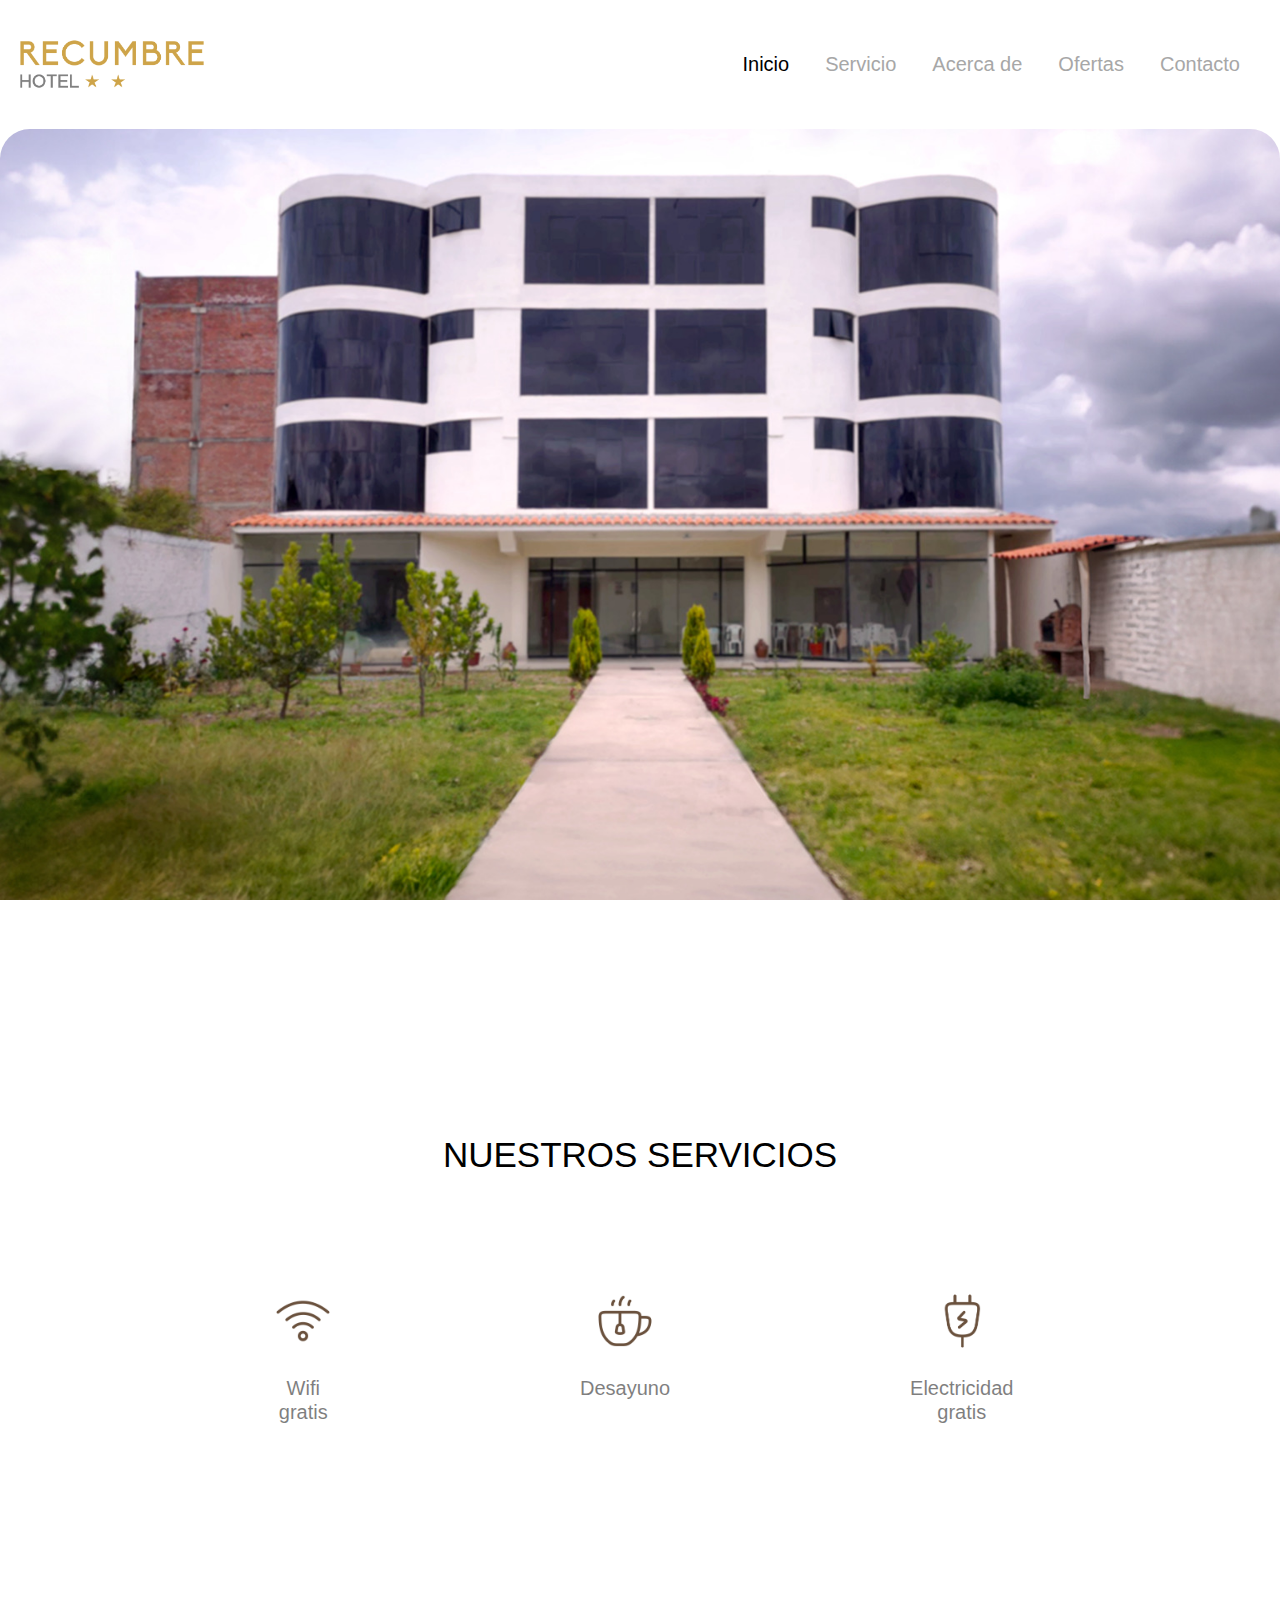
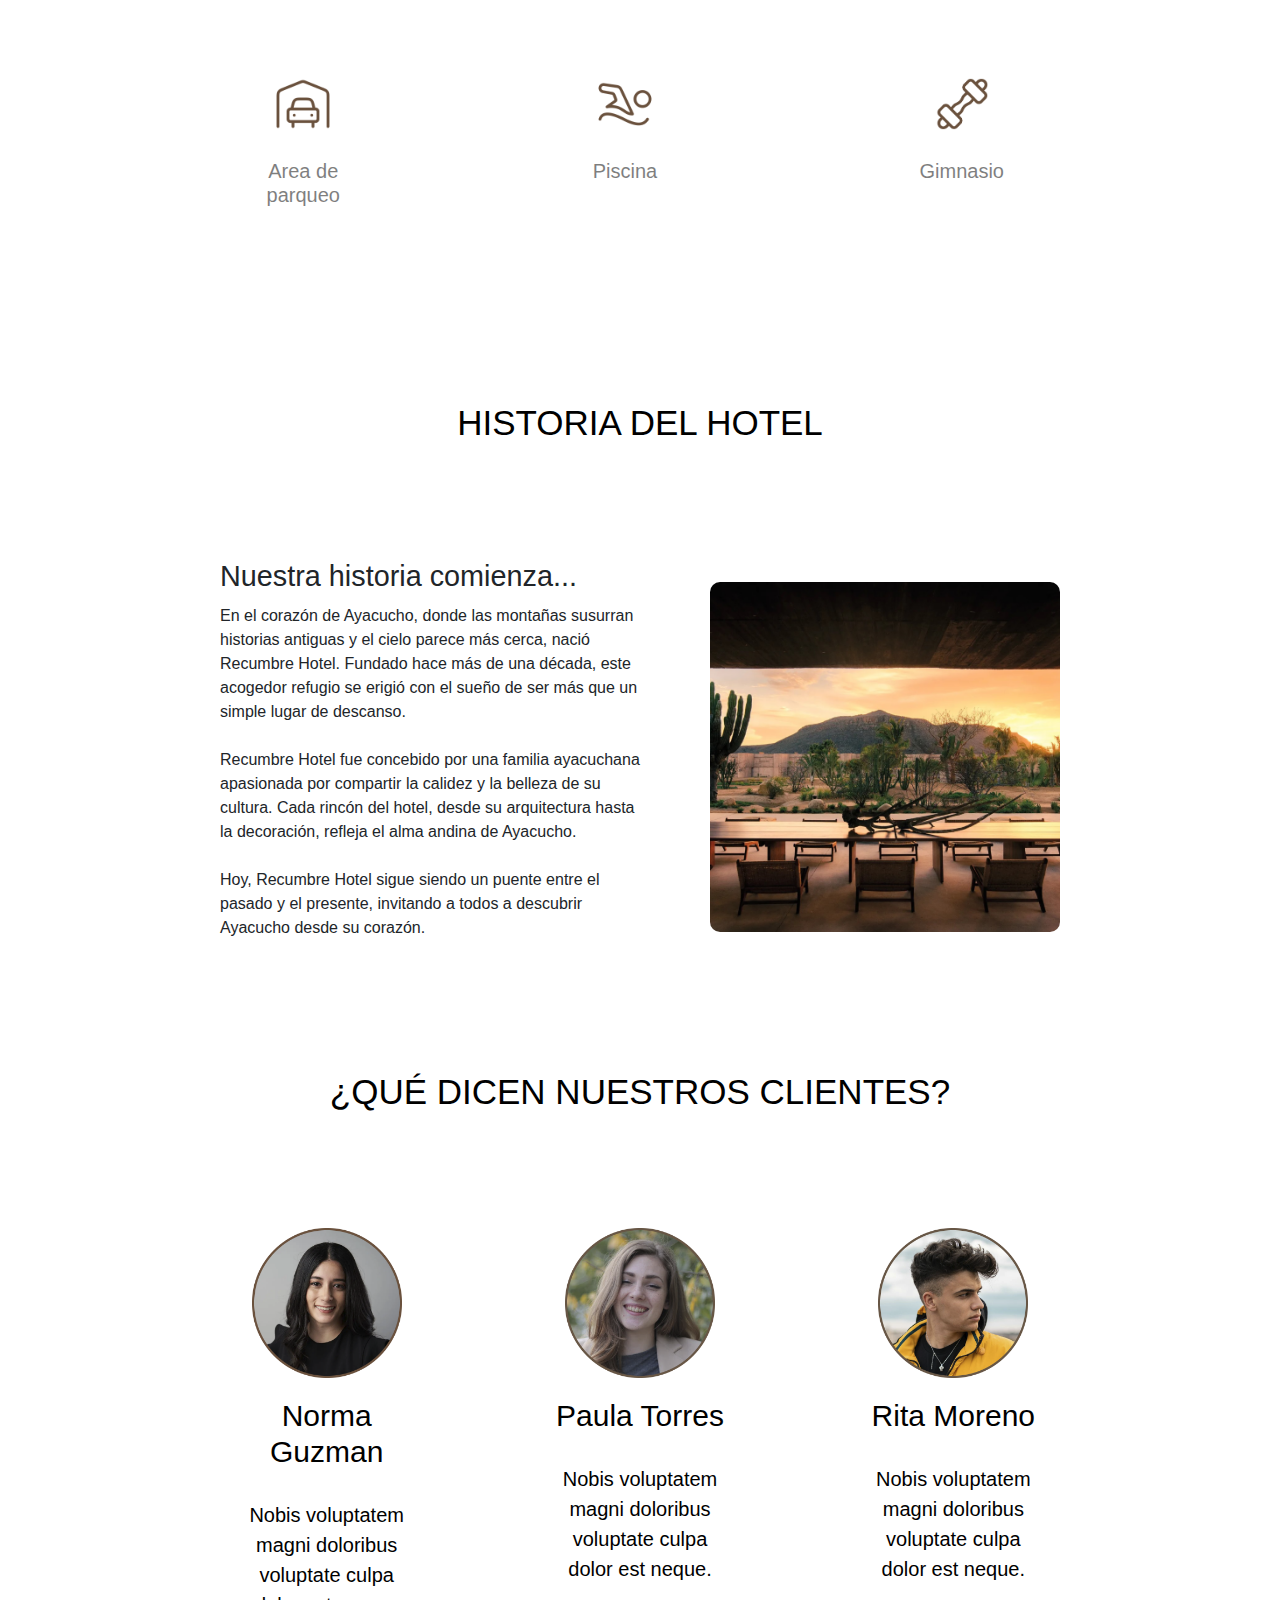
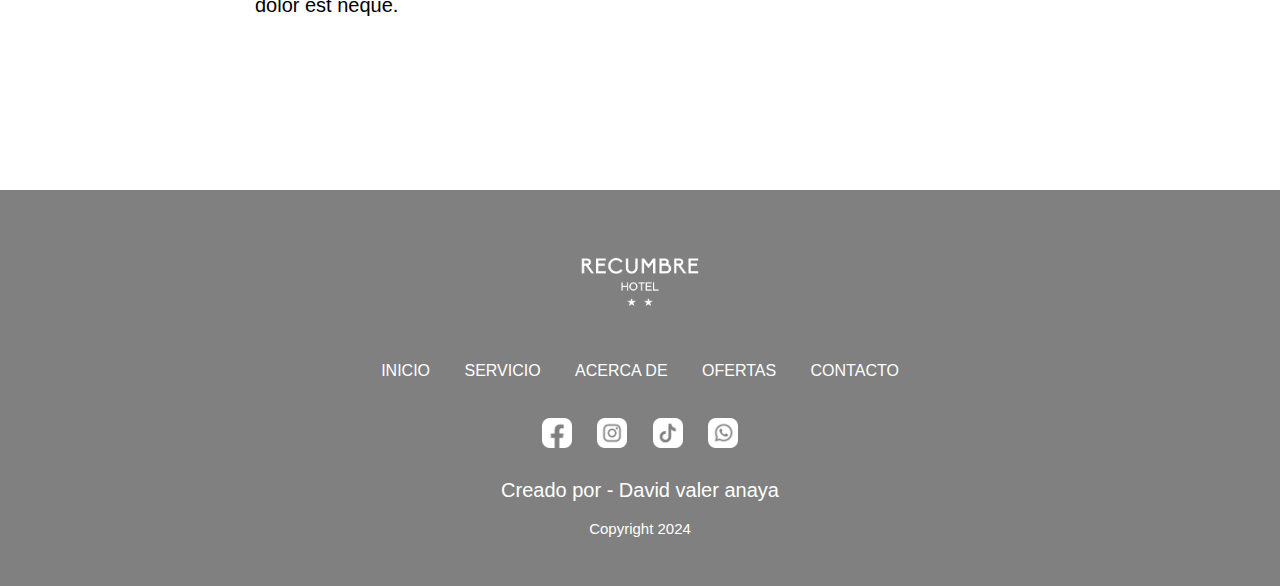
<file: index.html>
<!DOCTYPE html>
<html lang="es">

<head>
    <meta charset="UTF-8">
    <meta name="viewport" content="width=device-width, initial-scale=1.0">

    <meta name="keywords" content="hospedaje, turismo, ofertas">
    <meta name="description" content="Es un hotel privado con un servicio exelente y corporativo en Ayacucho">
    <meta name="author" content="David Valer Anaya">
    <meta name="Copyright" content="Recumbre hotel">

    <!--LIBRERIA BTS-->
    <link rel="stylesheet" href="https://cdn.jsdelivr.net/npm/bootstrap@5.3.3/dist/css/bootstrap.min.css">


    <!--Estilos css = sirve para conectar los estilos con el index-->
    <link rel="stylesheet" href="css/style.css">

    <link rel="shortcut icon" href="icons/LOGO-PARA-WEB-HOTEL7-1_4.ico" type="image/x-icon">

    <title>Inicio</title>

</head>

<body id="body">

    <!-- ESTRUCTURA N°1 = HEADER / NAV - BTS -->

    <nav class="navbar navbar-expand-lg">
        <div class="container-fluid">
            <a class="navbar-brand gy-100" href="#"><img src="icons/LOGO RECUMBRE HOTEL IZQUIERDO.png" alt=""></a>
            <button class="navbar-toggler" type="button" data-bs-toggle="collapse" data-bs-target="#navbarNavAltMarkup"
                aria-controls="navbarNavAltMarkup" aria-expanded="false" aria-label="Toggle navigation">
                <span class="navbar-toggler-icon"></span>
            </button>
            <div class="collapse navbar-collapse justify-content-end" id="navbarNavAltMarkup">
                <div class="navbar-nav">
                    <a class="nav-link active" aria-current="page" href="#">Inicio</a>
                    <a class="nav-link" href="./pages/servicio.html">Servicio</a>
                    <a class="nav-link" href="./pages/acercade.html">Acerca de</a>
                    <a class="nav-link" href="./pages/ofertas.html">Ofertas</a>
                    <a class="nav-link" href="./pages/contacto.html">Contacto</a>
                </div>
            </div>
        </div>
    </nav>


    <!--BANNER DEL SITIO-->
    <section class="main-banner"></section>

    <!--ESTRUCTURA N°2 = MAIN-->
    <main id="main"> <!--CONTENIDO DE TODO EL SITIO-->

        <h1 class="titulo-servicios-index">NUESTROS SERVICIOS</h1>

        <section class="section-grids">
            <acticle class="grid-card-1">
                <picture class="grid-card-picture-1">
                    <img class="img1" src="./icons/wifi-01.png" alt="">
                </picture>
                <h2>Wifi gratis</h2>
            </acticle>

            <article class="grid-card-1">
                <picture class="grid-card-picture-1">
                    <img class="img2" src="./icons/tea.png" alt="">
                </picture>
                <h2>Desayuno</h2>
            </article>

            <article class="grid-card-1">
                <picture class="grid-card-picture-1">
                    <img class="img3" src="./icons/electric-plugs.png" alt="">
                </picture>
                <h2>Electricidad gratis</h2>
            </article>

            <article class="grid-card-1">
                <picture class="grid-card-picture-1">
                    <img class="img4" src="./icons/car-parking-02.png" alt="">
                </picture>
                <h2>Area de parqueo</h2>
            </article>

            <article class="grid-card-1">
                <picture class="grid-card-picture-1">
                    <img class="img5" src="./icons/swimming.png" alt="">
                </picture>
                <h2>Piscina</h2>
            </article>

            <article class="grid-card-1">
                <picture class="grid-card-picture-1">
                    <img class="img6" src="./icons/dumbbell-01.png" alt="">
                </picture>
                <h2>Gimnasio</h2>
            </article>
        </section>

        <h3 class="titulo-historia-index">HISTORIA DEL HOTEL</h3>

        <section class="section-historia">
            <article class="historia-textos">
                <h4>Nuestra historia comienza...</h4>
                <p>En el corazón de Ayacucho, donde las montañas susurran historias antiguas y el cielo parece más
                    cerca, nació Recumbre Hotel. Fundado hace más de una década, este acogedor refugio se erigió con el
                    sueño de ser más que un simple lugar de descanso.<br>

                    <br>Recumbre Hotel fue concebido por una familia ayacuchana apasionada por compartir la calidez y la
                    belleza de su cultura. Cada rincón del hotel, desde su arquitectura hasta la decoración, refleja el
                    alma andina de Ayacucho.<br>

                    <br>Hoy, Recumbre Hotel sigue siendo un puente entre el pasado y el presente, invitando a todos a
                    descubrir Ayacucho desde su corazón.</p>
            </article>
            <picture class="grid-picture-historia">
                <img class="img-historia" src="./images/historia-decierto-hotel-3.png"
                    alt="Imagen de historia de la empresa">
            </picture>
        </section>

        <h4 class="titulo-cliente-index">¿QUÉ DICEN NUESTROS CLIENTES?</h4>

        <section class="section-clientes">
            <acticle class="grid-card-clientes">
                <picture class="grid-picture-clientes-1">
                    <img class="img-clientes" src="./images/foto-de-clientes.png" alt="Foto del cliente">
                </picture>
                <h1>Norma Guzman</h1>
                <p>Nobis voluptatem magni doloribus voluptate culpa dolor est neque.</p>
            </acticle>

            <acticle class="grid-card-clientes">
                <picture class="grid-picture-clientes-1">
                    <img class="img-clientes" src="./images/inicio-clientes-v1.png" alt="Foto del cliente">
                </picture>
                <h1>Paula Torres</h1>
                <p>Nobis voluptatem magni doloribus voluptate culpa dolor est neque.</p>
            </acticle>

            <acticle class="grid-card-clientes">
                <picture class="grid-picture-clientes-1">
                    <img class="img-clientes" src="./images/inicio-clientes-v2.png" alt="Foto del cliente">
                </picture>
                <h1>Rita Moreno</h1>
                <p>Nobis voluptatem magni doloribus voluptate culpa dolor est neque.</p>
            </acticle>

        </section>


    </main>

    <!--ESTRUCTURA N°3 = FOOTER-->
    <footer id="footer"> <!--PIÉ DE PÁGINA / LINKS REDES ETC-->
        <section class="footer-logo">
            <picture class="footer-logo-picture">
                <img src="icons/LOGO RECUMBRE HOTEL.png" alt="">
            </picture>
        </section>
        <section class="footer-links">
            <ul class="footer-links-ul">
                <li>
                    <a href="#">INICIO</a>
                </li>
                <li>
                    <a href="pages/servicio.html">SERVICIO</a>
                </li>
                <li>
                    <a href="pages/acercade.html">ACERCA DE</a>
                </li>
                <li>
                    <a href="pages/ofertas.html">OFERTAS</a>
                </li>
                <li>
                    <a href="pages/contacto.html">CONTACTO</a>
                </li>
            </ul>
        </section>

        <section class="footer-redes">
            <a href="#" class="social-icon"><img src="icons/facebook-02_1.ico" alt="Facebook"></a>
            <a href="#" class="social-icon"><img src="icons/instagram-03_1.ico" alt="Instagram"></a>
            <a href="#" class="social-icon"><img src="icons/tiktok-04_1.ico" alt="TikTok"></a>
            <a href="#" class="social-icon"><img src="icons/whatsapp-05_1.ico" alt="Whatsapp"></a>
        </section>

        <article class="footer-autor">
            <h5>Creado por - David valer anaya</h5>
            <h6>Copyright 2024</h6>
        </article>


    </footer>

    <script src="https://cdn.jsdelivr.net/npm/bootstrap@5.3.3/dist/js/bootstrap.bundle.min.js"></script>
</body>

</html>
</file>
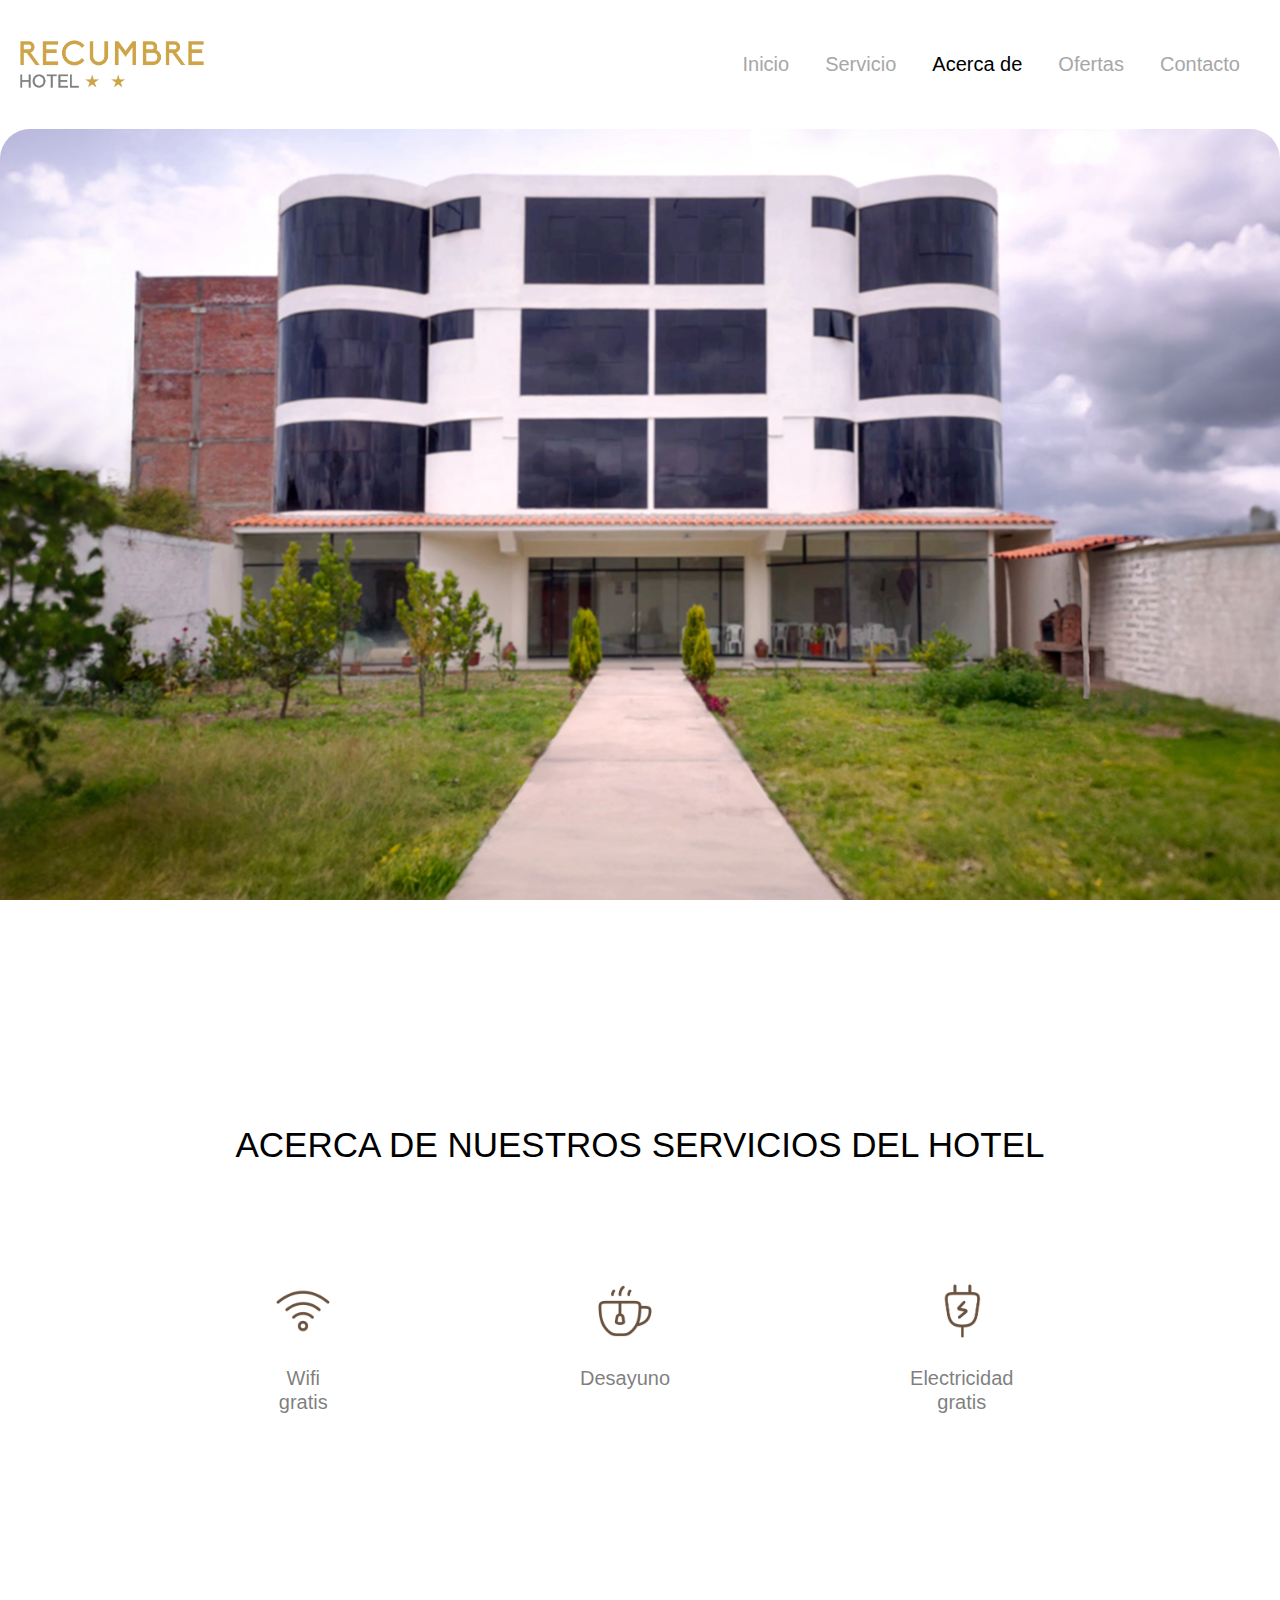
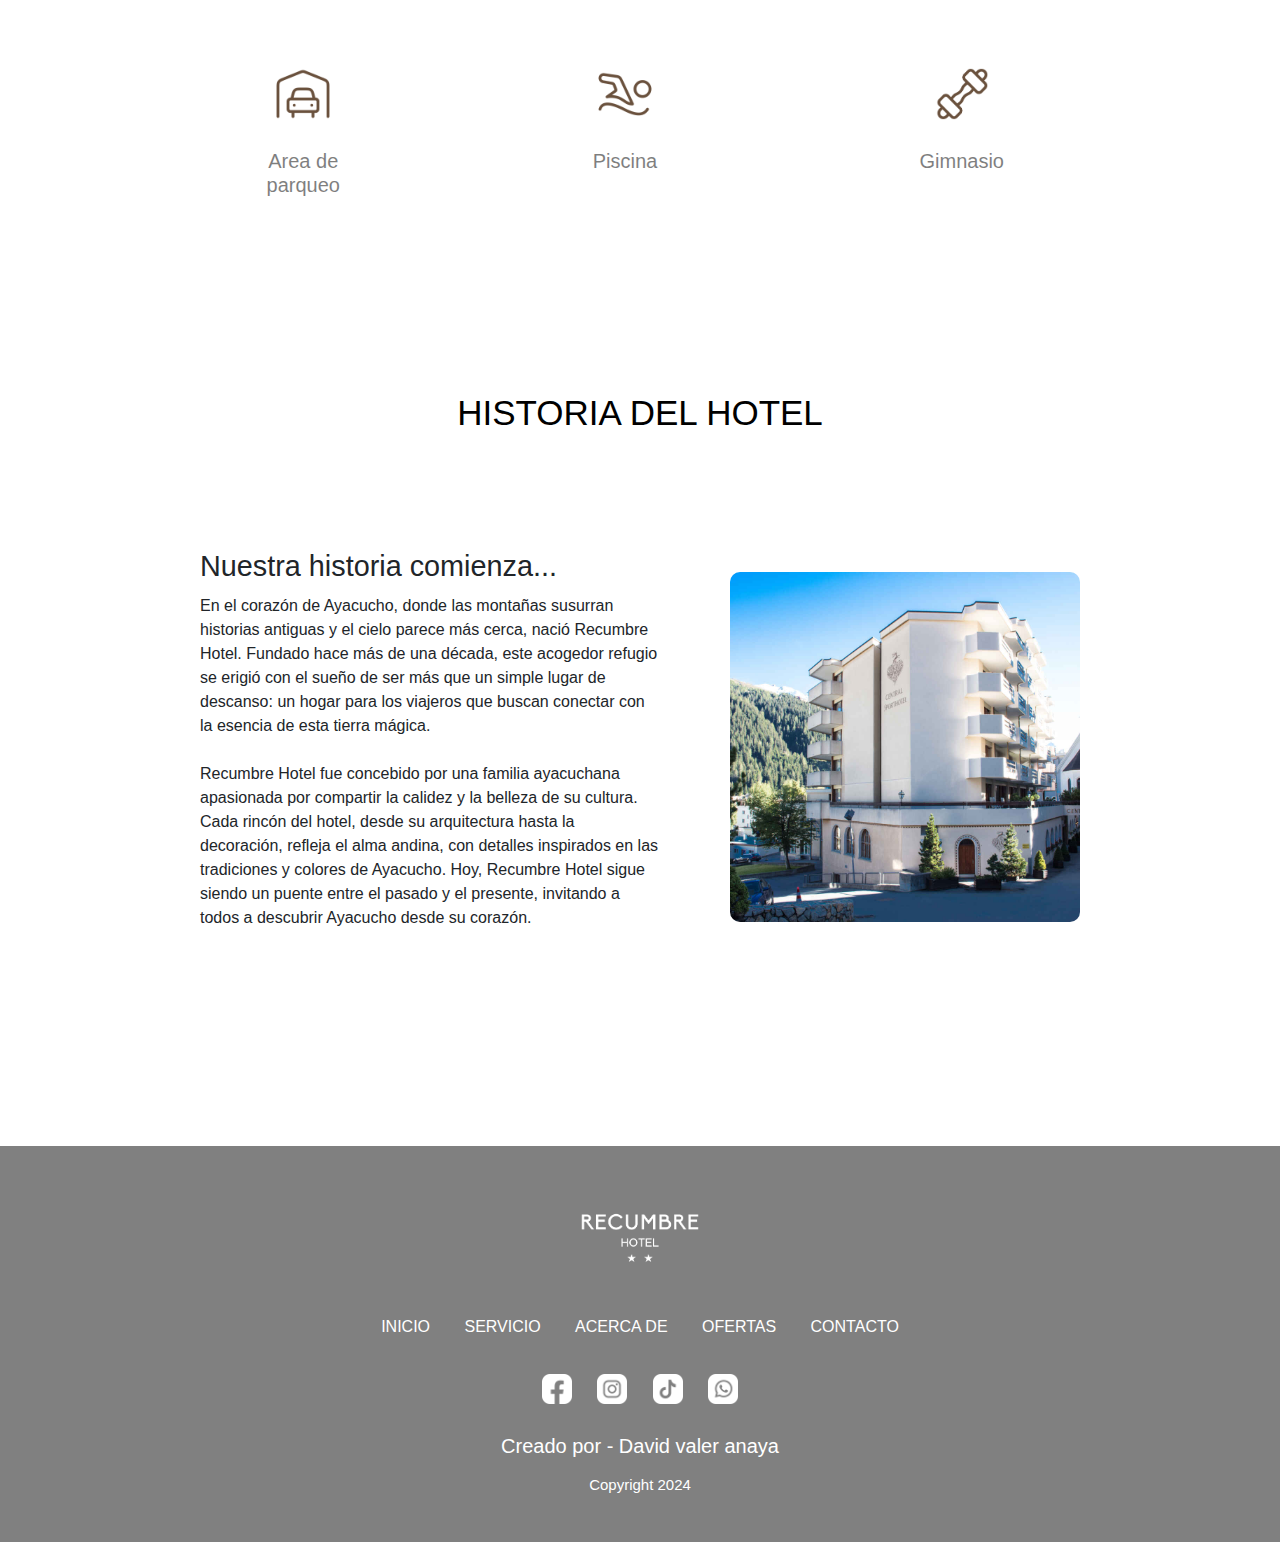
<file: pages/acercade.html>
<!DOCTYPE html>
<html lang="es">

<head>
    <meta charset="UTF-8">
    <meta name="viewport" content="width=device-width, initial-scale=1.0">

    <meta name="keywords" content="hospedaje, prestigio de hoteles, historia de hoteles">
    <meta name="description" content="La historia de hoteles con un servicio privado y corporativo en Ayacucho">
    <meta name="author" content="David Valer Anaya">
    <meta name="Copyright" content="Recumbre hotel">

    <!--LIBRERIA BTS-->
    <link rel="stylesheet" href="https://cdn.jsdelivr.net/npm/bootstrap@5.3.3/dist/css/bootstrap.min.css">


    <!--Estilos css = sirve para conectar los estilos con el index-->
    <link rel="stylesheet" href="../css/style.css">

    <link rel="shortcut icon" href="../icons/LOGO-PARA-WEB-HOTEL7-1_4.ico" type="image/x-icon">

    <title>acerca de</title>

</head>

<body id="body">

    <nav class="navbar navbar-expand-lg">
        <div class="container-fluid">
            <a class="navbar-brand gy-100" href="#"><img src="../icons/LOGO RECUMBRE HOTEL IZQUIERDO.png" alt=""></a>
            <button class="navbar-toggler" type="button" data-bs-toggle="collapse" data-bs-target="#navbarNavAltMarkup"
                aria-controls="navbarNavAltMarkup" aria-expanded="false" aria-label="Toggle navigation">
                <span class="navbar-toggler-icon"></span>
            </button>
            <div class="collapse navbar-collapse justify-content-end" id="navbarNavAltMarkup">
                <div class="navbar-nav">
                    <a class="nav-link" href="../index.html">Inicio</a>
                    <a class="nav-link" href="./servicio.html">Servicio</a>
                    <a class="nav-link active" aria-current="page" href="#">Acerca de</a>
                    <a class="nav-link" href="./ofertas.html">Ofertas</a>
                    <a class="nav-link" href="./contacto.html">Contacto</a>
                </div>
            </div>
        </div>
    </nav>



    <!--ESTRUCTURA N°1 = HEADER / NAV-->
    <!--<header id="header"> <!--CABECERA DEL SITIO / NAVEGACIÓN-->
    <!--<nav id="nav">
                <picture class="nav-logo">
                    <img class="nav-logo img" src="../icons/LOGO RECUMBRE HOTEL IZQUIERDO.png" alt="logo-inicio">
                </picture>

                <ul class="nav-ul">
                    <li>
                        <a href="../index.html">Inicio</a>
                    </li>
                    <li>
                        <a href="../pages/servicio.html">Servicio</a>
                    </li>
                    <li>
                        <a href="#">Acerca de</a>
                    </li>
                    <li>
                        <a href="../pages/ofertas.html">Ofertas</a>
                    </li>
                    <li>
                        <a href="../pages/contacto.html">Contacto</a>
                    </li>
                </ul>
            </nav>
        </header> -->

    <!--BANNER DEL SITIO-->
    <section class="main-banner"></section>

    <!--ESTRUCTURA N°2 = MAIN-->
    <main id="main-acercade"> <!--CONTENIDO DE TODO EL SITIO-->

        <h1 class="titulo-servi-acercade">ACERCA DE NUESTROS SERVICIOS DEL HOTEL</h1>

        <section class="section-grids">
            <acticle class="grid-card-1">
                <picture class="grid-card-picture-1">
                    <img class="img1" src="../icons/wifi-01.png" alt="">
                </picture>
                <h2>Wifi gratis</h2>
            </acticle>

            <article class="grid-card-1">
                <picture class="grid-card-picture-1">
                    <img class="img2" src="../icons/tea.png" alt="">
                </picture>
                <h2>Desayuno</h2>
            </article>

            <article class="grid-card-1">
                <picture class="grid-card-picture-1">
                    <img class="img3" src="../icons/electric-plugs.png" alt="">
                </picture>
                <h2>Electricidad gratis</h2>
            </article>

            <article class="grid-card-1">
                <picture class="grid-card-picture-1">
                    <img class="img4" src="../icons/car-parking-02.png" alt="">
                </picture>
                <h2>Area de parqueo</h2>
            </article>

            <article class="grid-card-1">
                <picture class="grid-card-picture-1">
                    <img class="img5" src="../icons/swimming.png" alt="">
                </picture>
                <h2>Piscina</h2>
            </article>

            <article class="grid-card-1">
                <picture class="grid-card-picture-1">
                    <img class="img6" src="../icons/dumbbell-01.png" alt="">
                </picture>
                <h2>Gimnasio</h2>
            </article>
        </section>

        <h3 class="titulo-historia-acercade">HISTORIA DEL HOTEL</h3>

        <section class="section-acercade">
            <article class="historia-textos-acercade">
                <h4>Nuestra historia comienza...</h4>
                <p>En el corazón de Ayacucho, donde las montañas susurran historias antiguas y el cielo parece más
                    cerca, nació Recumbre Hotel. Fundado hace más de una década, este acogedor refugio se erigió con el
                    sueño de ser más que un simple lugar de descanso: un hogar para los viajeros que buscan conectar con
                    la esencia de esta tierra mágica.<br>

                    <br>Recumbre Hotel fue concebido por una familia ayacuchana apasionada por compartir la calidez y la
                    belleza de su cultura. Cada rincón del hotel, desde su arquitectura hasta la decoración, refleja el
                    alma andina, con detalles inspirados en las tradiciones y colores de Ayacucho. Hoy, Recumbre Hotel
                    sigue siendo un puente entre el pasado y el presente, invitando a todos a
                    descubrir Ayacucho desde su corazón.</p>
            </article>
            <picture class="grid-picture-acercade">
                <img class="img-acercade" src="../images/central-davos.jpg" alt="Imagen de historia de la empresa">
            </picture>
        </section>

    </main>

    <!--ESTRUCTURA N°3 = FOOTER-->
    <footer id="footer"> <!--PIÉ DE PÁGINA / LINKS REDES ETC-->
        <section class="footer-logo">
            <picture class="footer-logo-picture">
                <img src="../icons/LOGO RECUMBRE HOTEL.png" alt="">
            </picture>
        </section>
        <section class="footer-links">
            <ul class="footer-links-ul">
                <li>
                    <a href="../index.html">INICIO</a>
                </li>
                <li>
                    <a href="./servicio.html">SERVICIO</a>
                </li>
                <li>
                    <a href="#">ACERCA DE</a>
                </li>
                <li>
                    <a href="./ofertas.html">OFERTAS</a>
                </li>
                <li>
                    <a href="./contacto.html">CONTACTO</a>
                </li>
            </ul>
        </section>

        <section class="footer-redes">
            <a href="#" class="social-icon"><img src="../icons/facebook-02_1.ico" alt="Facebook"></a>
            <a href="#" class="social-icon"><img src="../icons/instagram-03_1.ico" alt="Instagram"></a>
            <a href="#" class="social-icon"><img src="../icons/tiktok-04_1.ico" alt="TikTok"></a>
            <a href="#" class="social-icon"><img src="../icons/whatsapp-05_1.ico" alt="Whatsapp"></a>
        </section>

        <article class="footer-autor">
            <h5>Creado por - David valer anaya</h5>
            <h6>Copyright 2024</h6>
        </article>


    </footer>
    <script src="https://cdn.jsdelivr.net/npm/bootstrap@5.3.3/dist/js/bootstrap.bundle.min.js"></script>
</body>

</html>
</file>
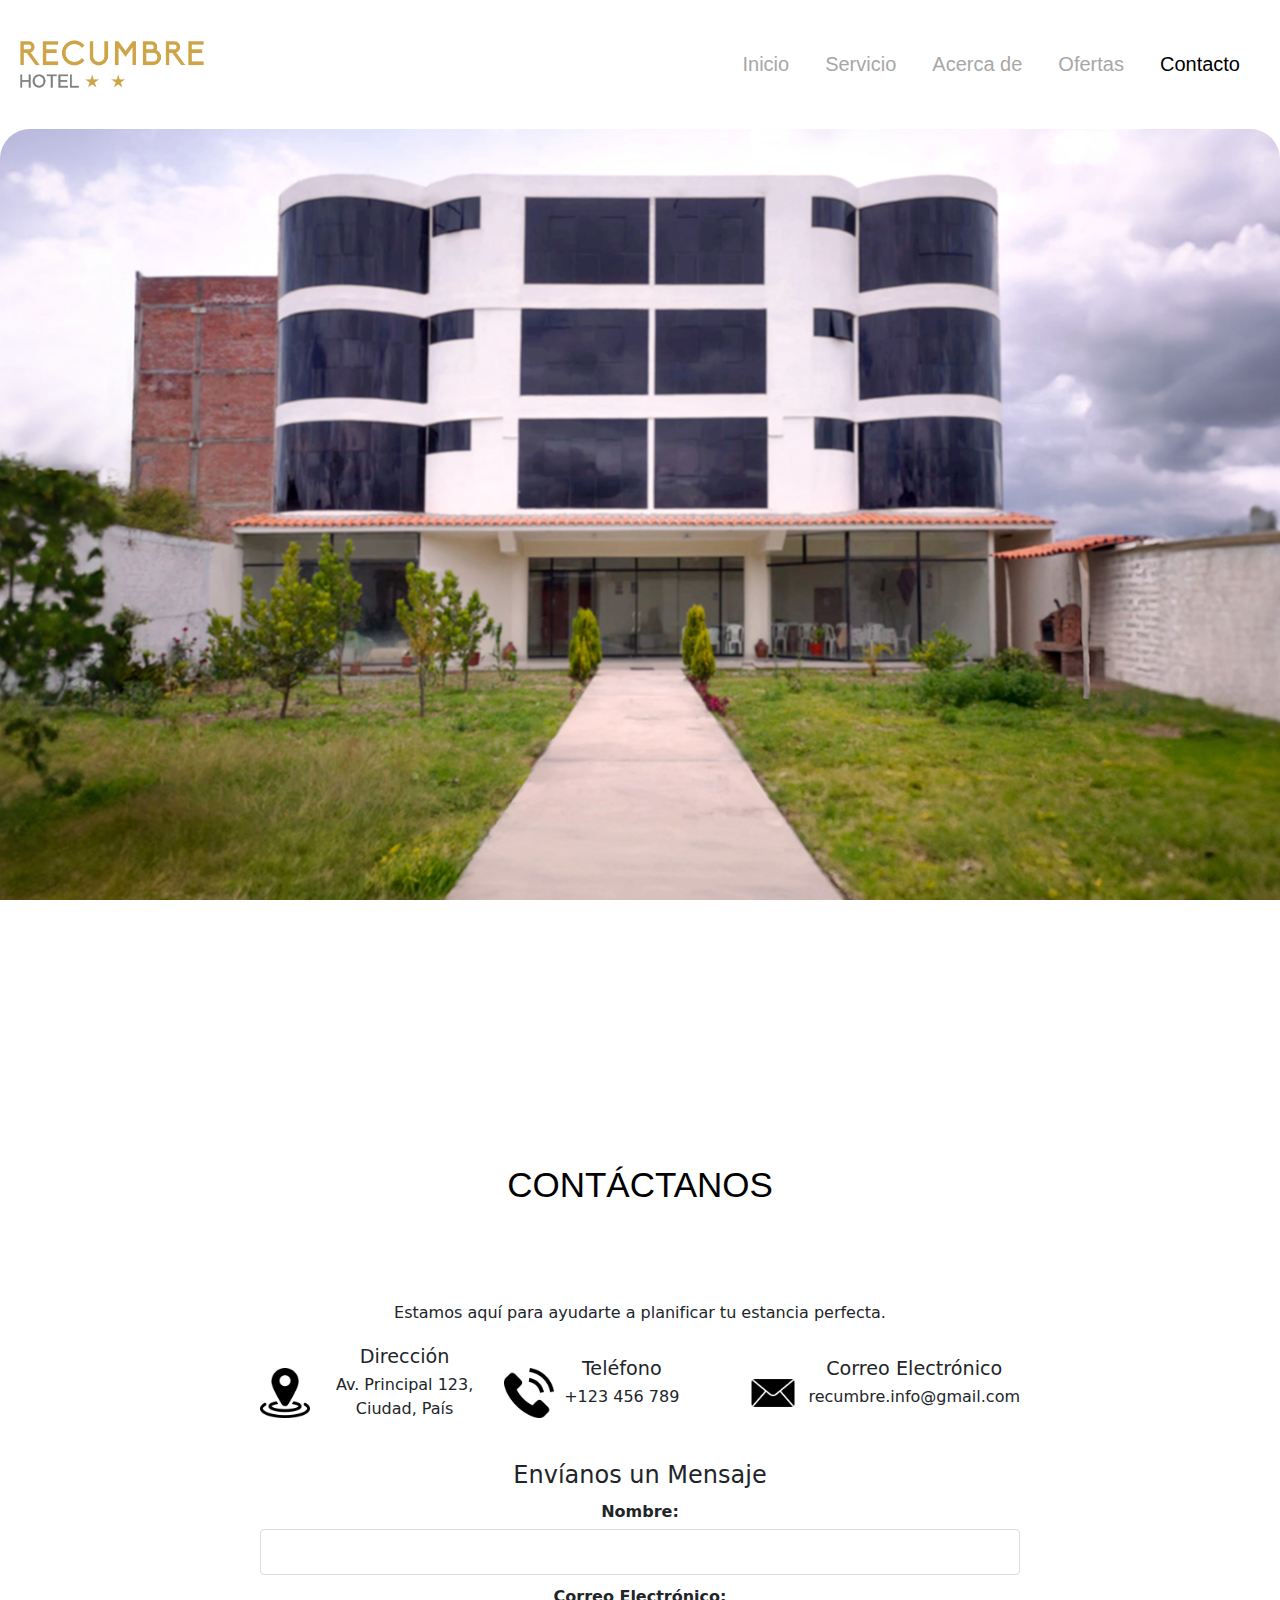
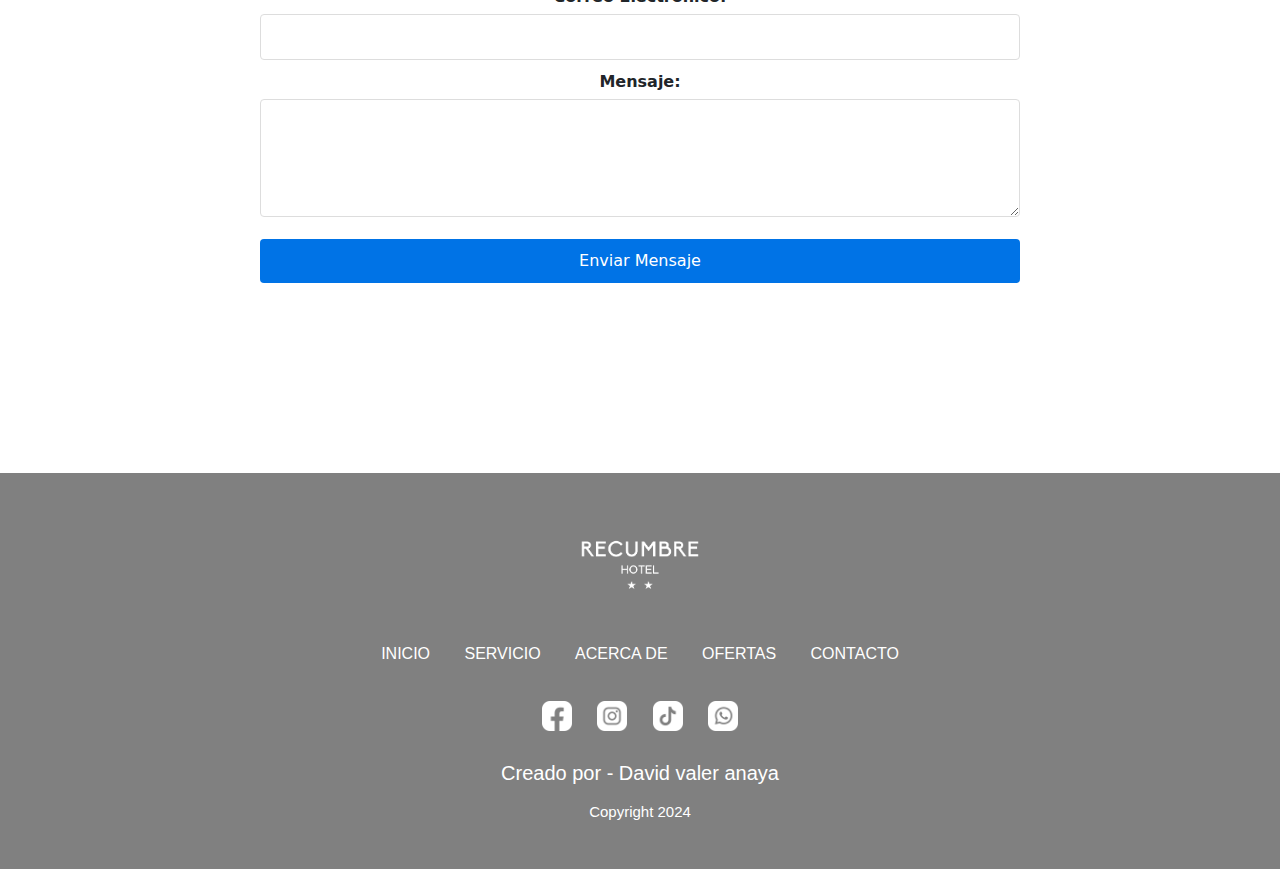
<file: pages/contacto.html>
<!DOCTYPE html>
<html lang="es">
<head>
    <meta charset="UTF-8">
    <meta name="viewport" content="width=device-width, initial-scale=1.0">

    <meta name="keywords" content="hospedaje, contacto hoteles">
    <meta name="description" content="Contactate con un hotel privado con un servicio exelente y corporativo en Ayacucho">
    <meta name="author" content="David Valer Anaya">
    <meta name="Copyright" content="Recumbre hotel">

    <!--LIBRERIA BTS-->
    <link rel="stylesheet"href="https://cdn.jsdelivr.net/npm/bootstrap@5.3.3/dist/css/bootstrap.min.css">


    <!--Estilos css = sirve para conectar los estilos con el index-->

    <link rel="stylesheet" href="../css/style.css">

    <link rel="shortcut icon" href="../icons/LOGO-PARA-WEB-HOTEL7-1_4.ico" type="image/x-icon">

    <title>contacto</title>
    
    </head>

    <body id="body">

        <nav class="navbar navbar-expand-lg">
            <div class="container-fluid">
                <a class="navbar-brand gy-100" href="#"><img src="../icons/LOGO RECUMBRE HOTEL IZQUIERDO.png" alt=""></a>
                    <button class="navbar-toggler" type="button" data-bs-toggle="collapse" data-bs-target="#navbarNavAltMarkup" aria-controls="navbarNavAltMarkup" aria-expanded="false" aria-label="Toggle navigation">
                        <span class="navbar-toggler-icon"></span>
                    </button>
                <div class="collapse navbar-collapse justify-content-end" id="navbarNavAltMarkup">
                    <div class="navbar-nav">
                        <a class="nav-link" href="../index.html">Inicio</a>
                        <a class="nav-link" href="./servicio.html">Servicio</a>
                        <a class="nav-link" href="./acercade.html">Acerca de</a>
                        <a class="nav-link" href="./ofertas.html">Ofertas</a>
                        <a class="nav-link active" aria-current="page" href="#">Contacto</a>
                    </div>
                </div>
            </div>
        </nav>


        <!--ESTRUCTURA N°1 = HEADER / NAV-->
        <!--<header id="header"> <!--CABECERA DEL SITIO / NAVEGACIÓN-->
            <!--<nav id="nav">
                <picture class="nav-logo">
                    <img class="nav-logo img" src="../icons/LOGO RECUMBRE HOTEL IZQUIERDO.png" alt="logo-inicio">
                </picture>

                <ul class="nav-ul">
                    <li>
                        <a href="../index.html">Inicio</a>
                    </li>
                    <li>
                        <a href="../pages/servicio.html">Servicio</a>
                    </li>
                    <li>
                        <a href="../pages/acercaDe.html">Acerca de</a>
                    </li>
                    <li>
                        <a href="../pages/ofertas.html">Ofertas</a>
                    </li>
                    <li>
                        <a href="../pages/contacto.html">Contacto</a>
                    </li>
                </ul>
            </nav>
        </header>-->
    
        <!--BANNER DEL SITIO-->
        <section class="main-banner"></section>
    
        <!--ESTRUCTURA N°2 = MAIN-->
        <main id="main-contacto"> <!--CONTENIDO DE TODO EL SITIO-->

        <section class="contenido-de-contacto">
            <section class="titulo-de-contacto">
                <h3 class="titulo-datos-contactanos">CONTÁCTANOS</h3>
                <p>Estamos aquí para ayudarte a planificar tu estancia perfecta.</p>
    
                <article class="contacto-de-hotel">
                    <div class="contacto-item-hotel">
                        <img src="../icons/ubicacion.png" alt="Icono de dirección">
                        <div>
                            <h5>Dirección</h5>
                            <p>Av. Principal 123, Ciudad, País</p>
                        </div>
                    </div>

                    <div class="contacto-item-hotel">
                        <img src="../icons/telefono.png" alt="Icono de dirección">
                        <div>
                            <h5>Teléfono</h5>
                            <p>+123 456 789</p>
                        </div>
                    </div>

                    <div class="contacto-item-hotel">
                        <img src="../icons/correo.png" alt="Icono de dirección">
                        <div>
                            <h5>Correo Electrónico</h5>
                            <p>recumbre.info@gmail.com</p>
                        </div>
                    </div>
                </article>
            </section>

            <section class="contacto-formulario">
                <h6>Envíanos un Mensaje</h6>

                <form action="#" method="post">

                    <label for="tu nombre">Nombre:</label>
                    <input type="text" id="email" name="email" required>

                    <label for="tu nombre">Correo Electrónico:</label>
                    <input type="email" id="email" name="email" required>

                    <label for="tu nombre">Mensaje:</label>
                    <textarea id="message" name="message" rows="4" required></textarea>

                    <button type="submit">Enviar Mensaje</button>

                </form>

            </section>
            
        </section>
            <!--<article class="ofertas-de-hotel">
                <picture class="ofertas-foto-hotel">
                    <img class="img-ofertas" src="../images/cyberday2024-v2.png"
                        alt="Ofertas del hotel">
                </picture>
                <p>Cyber Days 2024</p>
            </article>
        </section> -->


            
        </main>

    <!--ESTRUCTURA N°3 = FOOTER-->
    <footer id="footer"> <!--PIÉ DE PÁGINA / LINKS REDES ETC-->
        <section class="footer-logo">
            <picture class="footer-logo-picture">
                <img src="../icons/LOGO RECUMBRE HOTEL.png" alt="">
            </picture>
        </section>
        <section class="footer-links">
            <ul class="footer-links-ul">
                <li>
                    <a href="../index.html">INICIO</a>
                </li>
                <li>
                    <a href="./servicio.html">SERVICIO</a>
                </li>
                <li>
                    <a href="./acercade.html">ACERCA DE</a>
                </li>
                <li>
                    <a href="./ofertas.html">OFERTAS</a>
                </li>
                <li>
                    <a href="#">CONTACTO</a>
                </li>
            </ul>
        </section>

        <section class="footer-redes">
            <a href="#" class="social-icon"><img src="../icons/facebook-02_1.ico" alt="Facebook"></a>
            <a href="#" class="social-icon"><img src="../icons/instagram-03_1.ico" alt="Instagram"></a>
            <a href="#" class="social-icon"><img src="../icons/tiktok-04_1.ico" alt="TikTok"></a>
            <a href="#" class="social-icon"><img src="../icons/whatsapp-05_1.ico" alt="Whatsapp"></a>
        </section>

        <article class="footer-autor">
            <h5>Creado por - David valer anaya</h5>
            <h6>Copyright 2024</h6>
        </article>


    </footer>
<script src="https://cdn.jsdelivr.net/npm/bootstrap@5.3.3/dist/js/bootstrap.bundle.min.js"></script>
</body>

</html>
</file>
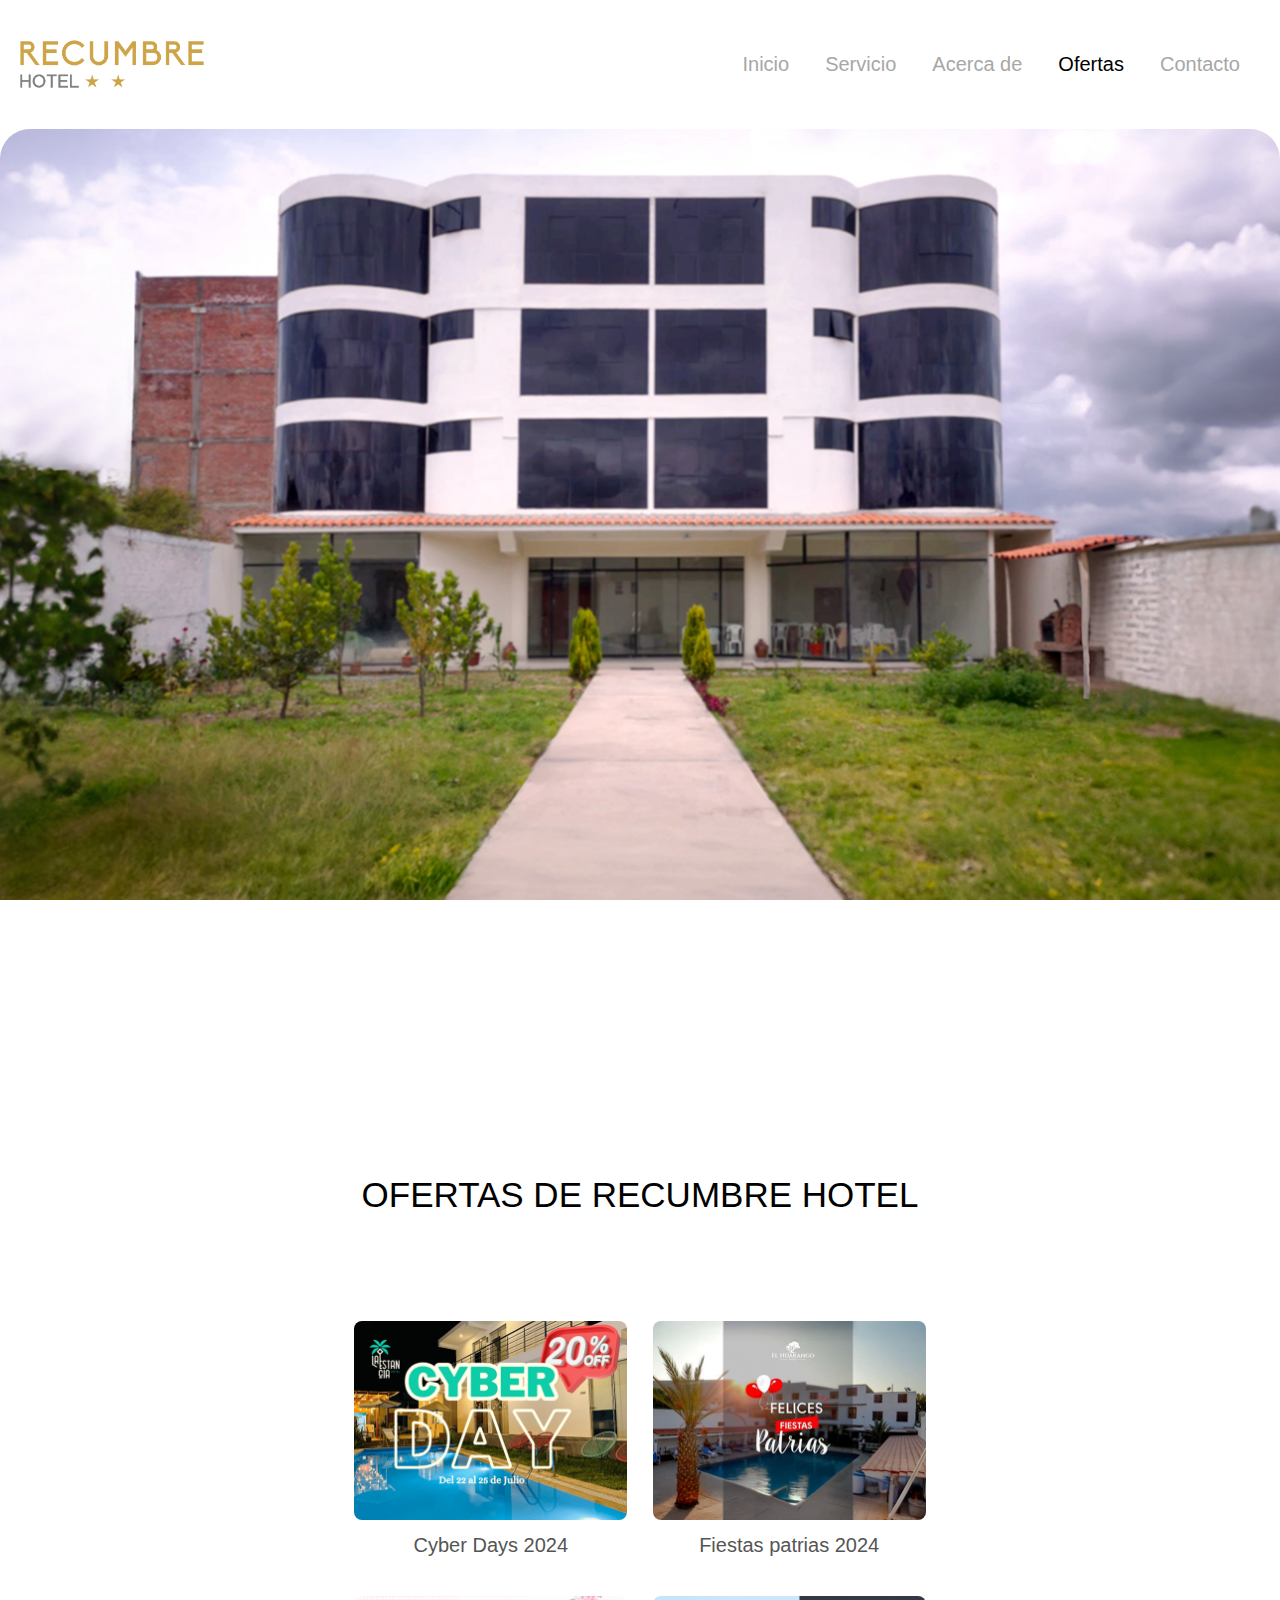
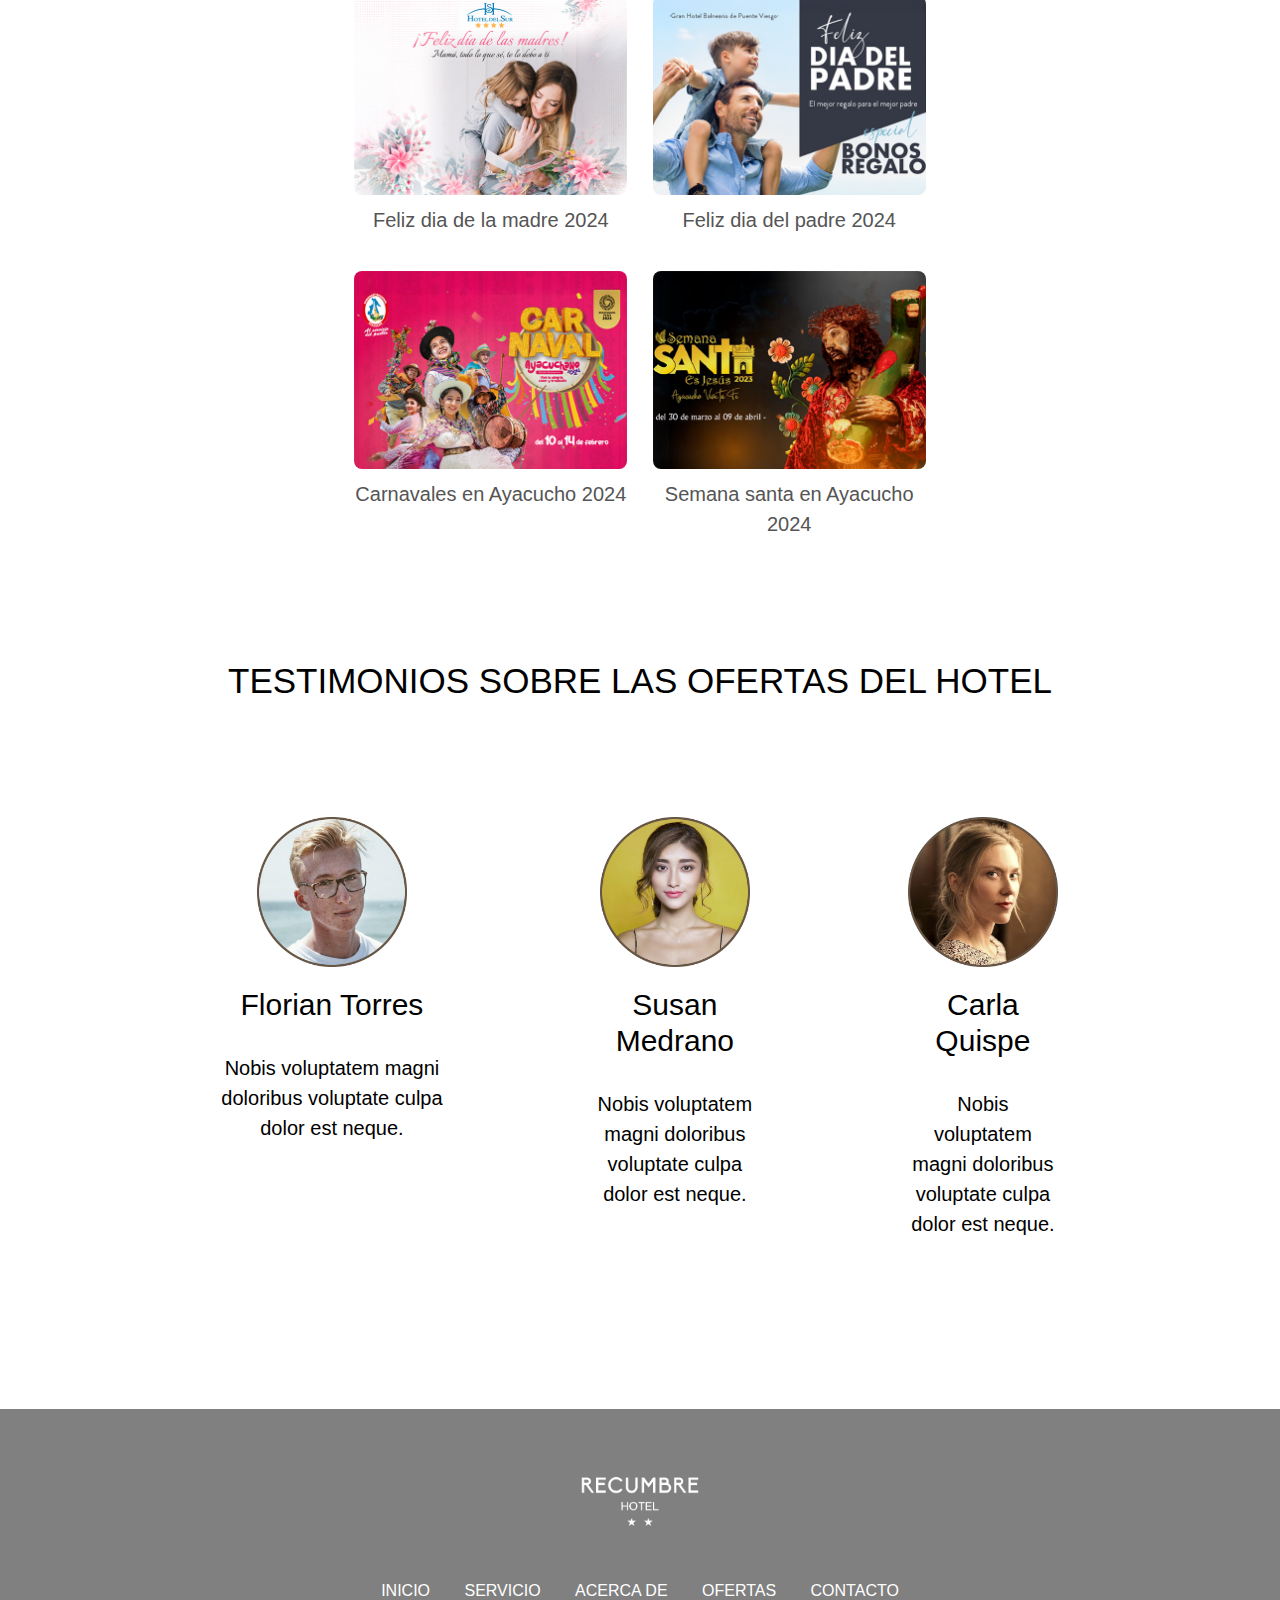
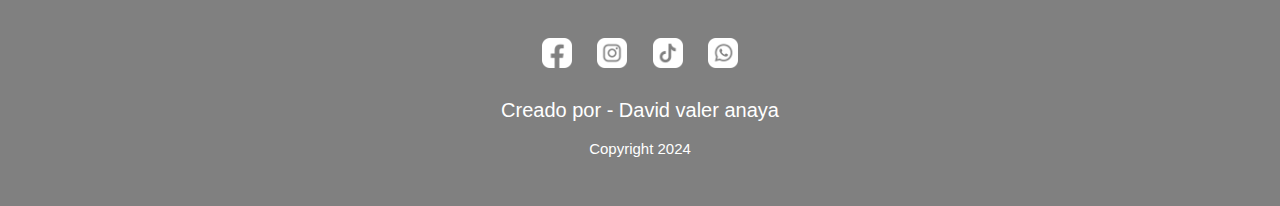
<file: pages/ofertas.html>
<!DOCTYPE html>
<html lang="es">
<head>
    <meta charset="UTF-8">
    <meta name="viewport" content="width=device-width, initial-scale=1.0">

    <meta name="keywords" content="hospedaje, ofertas, descuentos">
    <meta name="description" content="ofertas en hoteles privados con un servicio exelente y corporativo en Ayacucho">
    <meta name="author" content="David Valer Anaya">
    <meta name="Copyright" content="Recumbre hotel">

    <!--LIBRERIA BTS-->
    <link rel="stylesheet"href="https://cdn.jsdelivr.net/npm/bootstrap@5.3.3/dist/css/bootstrap.min.css">


    <!--Estilos css = sirve para conectar los estilos con el index-->
    <link rel="stylesheet" href="../css/style.css">

    <link rel="shortcut icon" href="../icons/LOGO-PARA-WEB-HOTEL7-1_4.ico" type="image/x-icon">

    <title>ofertas</title>
    
    </head>

    <body id="body">

        <nav class="navbar navbar-expand-lg">
            <div class="container-fluid">
                <a class="navbar-brand gy-100" href="#"><img src="../icons/LOGO RECUMBRE HOTEL IZQUIERDO.png" alt=""></a>
                    <button class="navbar-toggler" type="button" data-bs-toggle="collapse" data-bs-target="#navbarNavAltMarkup" aria-controls="navbarNavAltMarkup" aria-expanded="false" aria-label="Toggle navigation">
                        <span class="navbar-toggler-icon"></span>
                    </button>
                <div class="collapse navbar-collapse justify-content-end" id="navbarNavAltMarkup">
                    <div class="navbar-nav">
                        <a class="nav-link" href="../index.html">Inicio</a>
                        <a class="nav-link" href="./servicio.html">Servicio</a>
                        <a class="nav-link" href="./acercade.html">Acerca de</a>
                        <a class="nav-link active" aria-current="page" href="#">Ofertas</a>
                        <a class="nav-link" href="./contacto.html">Contacto</a>
                    </div>
                </div>
            </div>
        </nav>



        <!--ESTRUCTURA N°1 = HEADER / NAV-->
        <!--<header id="header"> <!--CABECERA DEL SITIO / NAVEGACIÓN-->
            <!--<nav id="nav">
                <picture class="nav-logo">
                    <img class="nav-logo img" src="../icons/LOGO RECUMBRE HOTEL IZQUIERDO.png" alt="logo-inicio">
                </picture>

                <ul class="nav-ul">
                    <li>
                        <a href="../index.html">Inicio</a>
                    </li>
                    <li>
                        <a href="../pages/servicio.html">Servicio</a>
                    </li>
                    <li>
                        <a href="../pages/acercaDe.html">Acerca de</a>
                    </li>
                    <li>
                        <a href="#">Ofertas</a>
                    </li>
                    <li>
                        <a href="../pages/contacto.html">Contacto</a>
                    </li>
                </ul>
            </nav>
        </header>-->
    
        <!--BANNER DEL SITIO-->
        <section class="main-banner"></section>
    
        <!--ESTRUCTURA N°2 = MAIN-->
        <main id="main-ofertas"> <!--CONTENIDO DE TODO EL SITIO-->

            <section class="titulo-de-ofertas">
                <h3 class="titulo-descuentos-ofertas">OFERTAS DE RECUMBRE HOTEL</h3>
    
                <article class="ofertas-de-hotel">
                    <picture class="ofertas-foto-hotel">
                        <img class="img-ofertas" src="../images/cyberday2024-v2.png"
                            alt="Ofertas del hotel">
                    </picture>
                    <p>Cyber Days 2024</p>
                </article>

                <article class="ofertas-de-hotel">
                    <picture class="ofertas-foto-hotel">
                        <img class="img-ofertas" src="../images/fiestaspatrias2024-v2.png"
                            alt="Ofertas del hotel">
                    </picture>
                    <p>Fiestas patrias 2024</p>
                </article>

                <article class="ofertas-de-hotel">
                    <picture class="ofertas-foto-hotel">
                        <img class="img-ofertas" src="../images/diadelamadre2024-v2.png"
                            alt="Ofertas del hotel">
                    </picture>
                    <p>Feliz dia de la madre 2024</p>
                </article>

                <article class="ofertas-de-hotel">
                    <picture class="ofertas-foto-hotel">
                        <img class="img-ofertas" src="../images/diadelpadre2024-v2.png"
                            alt="Ofertas del hotel">
                    </picture>
                    <p>Feliz dia del padre 2024</p>
                </article>

                <article class="ofertas-de-hotel">
                    <picture class="ofertas-foto-hotel">
                        <img class="img-ofertas" src="../images/carnavales2024-v2.png"
                            alt="Ofertas del hotel">
                    </picture>
                    <p>Carnavales en Ayacucho 2024</p>
                </article>

                <article class="ofertas-de-hotel">
                    <picture class="ofertas-foto-hotel">
                        <img class="img-ofertas" src="../images/semanasanta2024-v2.png"
                            alt="Ofertas del hotel">
                    </picture>
                    <p>Semana santa en Ayacucho 2024</p>
                </article>
            </section>

            <h4 class="titulo-testimonios-ofertas">TESTIMONIOS SOBRE LAS OFERTAS DEL HOTEL</h4>

            <section class="section-ofertas">
                <acticle class="grid-card-ofertas">
                    <picture class="grid-picture-ofertas-1">
                        <img class="img-ofertas" src="../images/ofertas-testimonios-v1.png" alt="Foto del cliente">
                    </picture>
                    <h1>Florian Torres</h1>
                    <p>Nobis voluptatem magni doloribus voluptate culpa dolor est neque.</p>
                </acticle>

            <section class="section-ofertas">
                <acticle class="grid-card-ofertas">
                    <picture class="grid-picture-ofertas-1">
                        <img class="img-ofertas" src="../images/ofertas-testimonios-v2.png" alt="Foto del cliente">
                    </picture>
                    <h1>Susan Medrano</h1>
                    <p>Nobis voluptatem magni doloribus voluptate culpa dolor est neque.</p>
                </acticle>

            <section class="section-ofertas">
                <acticle class="grid-card-ofertas">
                    <picture class="grid-picture-ofertas-1">
                        <img class="img-ofertas" src="../images/ofertas-testimonios-v3.png" alt="Foto del cliente">
                    </picture>
                    <h1>Carla Quispe</h1>
                    <p>Nobis voluptatem magni doloribus voluptate culpa dolor est neque.</p>
                </acticle>
            
        </main>

    <!--ESTRUCTURA N°3 = FOOTER-->
    <footer id="footer"> <!--PIÉ DE PÁGINA / LINKS REDES ETC-->
        <section class="footer-logo">
            <picture class="footer-logo-picture">
                <img src="../icons/LOGO RECUMBRE HOTEL.png" alt="">
            </picture>
        </section>
        <section class="footer-links">
            <ul class="footer-links-ul">
                <li>
                    <a href="../index.html">INICIO</a>
                </li>
                <li>
                    <a href="./servicio.html">SERVICIO</a>
                </li>
                <li>
                    <a href="./acercade.html">ACERCA DE</a>
                </li>
                <li>
                    <a href="#">OFERTAS</a>
                </li>
                <li>
                    <a href="./contacto.html">CONTACTO</a>
                </li>
            </ul>
        </section>

        <section class="footer-redes">
            <a href="#" class="social-icon"><img src="../icons/facebook-02_1.ico" alt="Facebook"></a>
            <a href="#" class="social-icon"><img src="../icons/instagram-03_1.ico" alt="Instagram"></a>
            <a href="#" class="social-icon"><img src="../icons/tiktok-04_1.ico" alt="TikTok"></a>
            <a href="#" class="social-icon"><img src="../icons/whatsapp-05_1.ico" alt="Whatsapp"></a>
        </section>

        <article class="footer-autor">
            <h5>Creado por - David valer anaya</h5>
            <h6>Copyright 2024</h6>
        </article>


    </footer>
<script src="https://cdn.jsdelivr.net/npm/bootstrap@5.3.3/dist/js/bootstrap.bundle.min.js"></script>
</body>

</html>
</file>
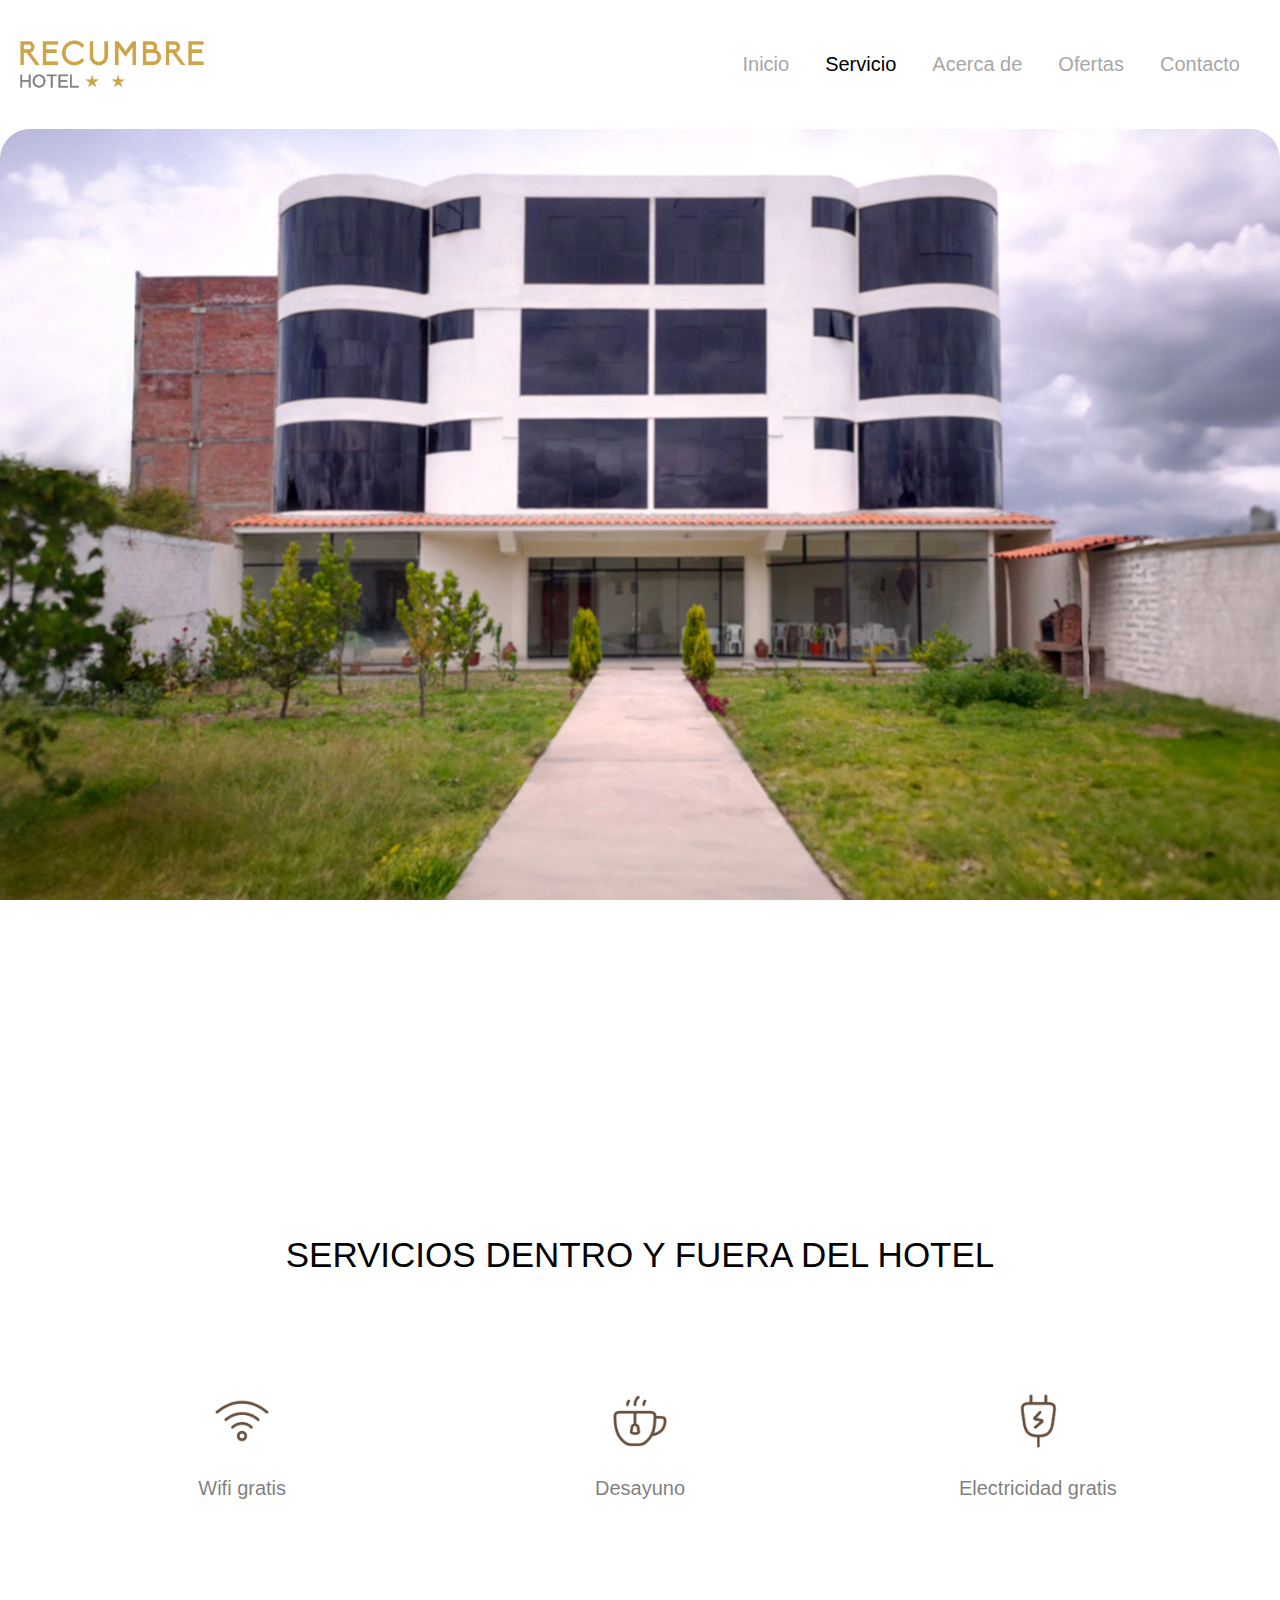
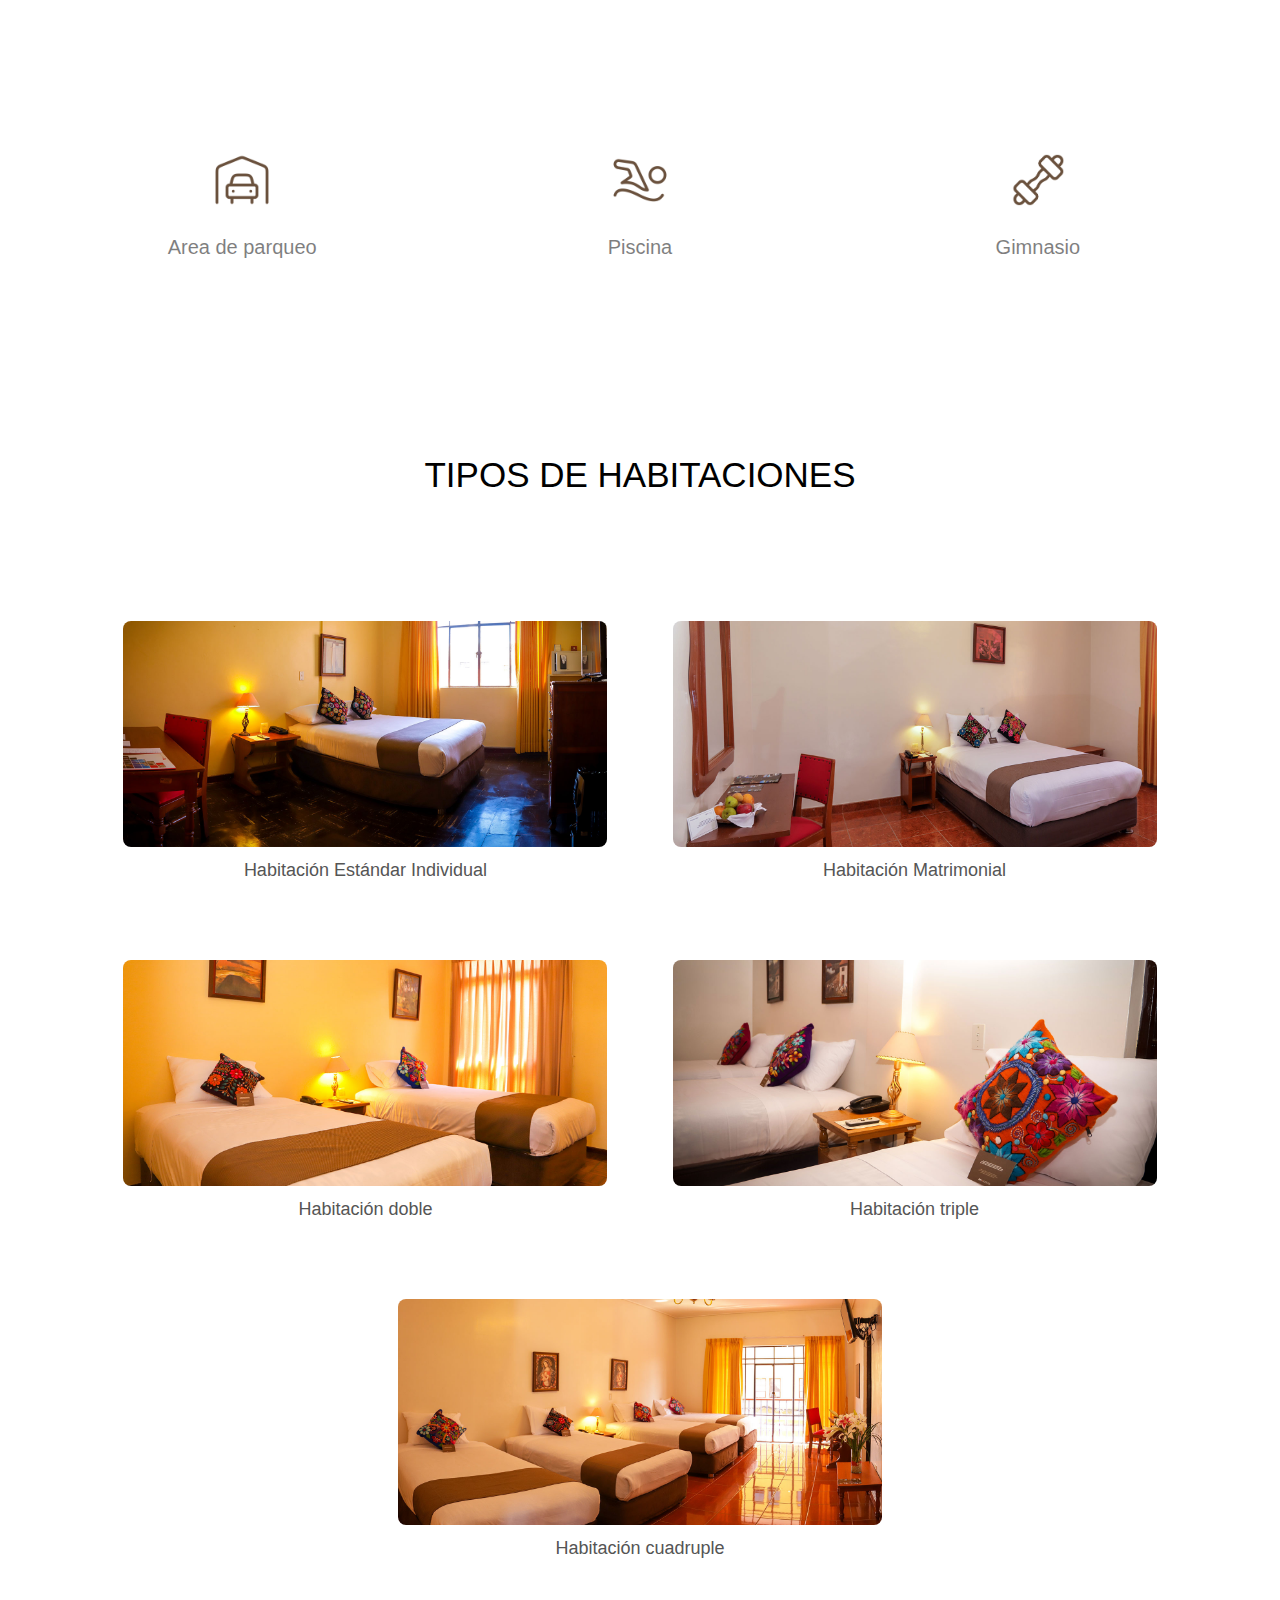
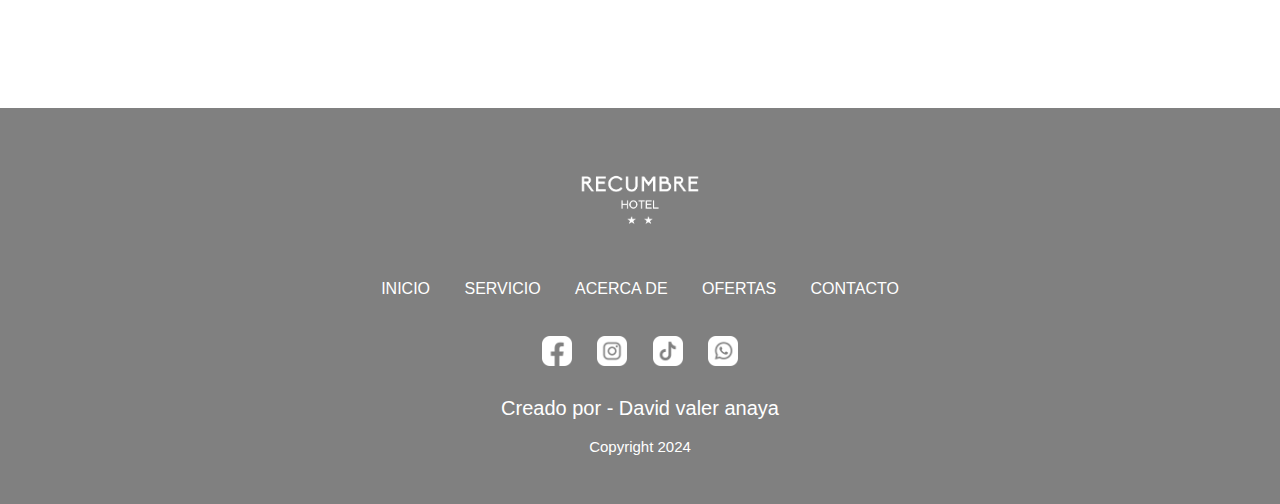
<file: pages/servicio.html>
<!DOCTYPE html>
<html lang="es">
<head>
    <meta charset="UTF-8">
    <meta name="viewport" content="width=device-width, initial-scale=1.0">

    <meta name="keywords" content="hospedaje, turismo, buen servicio">
    <meta name="description" content="Hotel con un servicio privado y corporativo en Ayacucho">
    <meta name="author" content="David Valer Anaya">
    <meta name="Copyright" content="Recumbre hotel">

    <!--LIBRERIA BTS-->
    <link rel="stylesheet"href="https://cdn.jsdelivr.net/npm/bootstrap@5.3.3/dist/css/bootstrap.min.css">


    <!--Estilos css = sirve para conectar los estilos con el index-->
    <link rel="stylesheet" href="../css/style.css">

    <link rel="shortcut icon" href="../icons/LOGO-PARA-WEB-HOTEL7-1_4.ico" type="image/x-icon">

    <title>servicio</title>
    
    </head>

    <body id="body">

        <nav class="navbar navbar-expand-lg">
            <div class="container-fluid">
                <a class="navbar-brand gy-100" href="#"><img src="../icons/LOGO RECUMBRE HOTEL IZQUIERDO.png" alt=""></a>
                    <button class="navbar-toggler" type="button" data-bs-toggle="collapse" data-bs-target="#navbarNavAltMarkup" aria-controls="navbarNavAltMarkup" aria-expanded="false" aria-label="Toggle navigation">
                        <span class="navbar-toggler-icon"></span>
                    </button>
                <div class="collapse navbar-collapse justify-content-end" id="navbarNavAltMarkup">
                    <div class="navbar-nav">
                        <a class="nav-link" href="../index.html">Inicio</a>
                        <a class="nav-link active" aria-current="page" href="#">Servicio</a>
                        <a class="nav-link" href="./acercade.html">Acerca de</a>
                        <a class="nav-link" href="./ofertas.html">Ofertas</a>
                        <a class="nav-link" href="./contacto.html">Contacto</a>
                    </div>
                </div>
            </div>
        </nav>

        
        <!--ESTRUCTURA N°1 = HEADER / NAV-->
        <!--<header id="header"> <!--CABECERA DEL SITIO / NAVEGACIÓN-->
            <!--<nav id="nav">
                <picture class="nav-logo">
                    <img class="nav-logo img" src="../icons/LOGO RECUMBRE HOTEL IZQUIERDO.png" alt="logo-inicio">
                </picture>

                <ul class="nav-ul">
                    <li>
                        <a href="../index.html">Inicio</a>
                    </li>
                    <li>
                        <a href="#">Servicio</a>
                    </li>
                    <li>
                        <a href="../pages/acercaDe.html">Acerca de</a>
                    </li>
                    <li>
                        <a href="../pages/ofertas.html">Ofertas</a>
                    </li>
                    <li>
                        <a href="../pages/contacto.html">Contacto</a>
                    </li>
                </ul>
            </nav>
        </header> -->
    
        <!--BANNER DEL SITIO-->
        <section class="main-banner"></section>
    
        <!--ESTRUCTURA N°2 = MAIN-->
        <main id="main-servicio"> <!--CONTENIDO DE TODO EL SITIO-->

            <h1 class="titulo-servi-servicio">SERVICIOS DENTRO Y FUERA DEL HOTEL</h1>

            <section class="section-grids">
                <acticle class="grid-card-1">
                    <picture class="grid-card-picture-1">
                        <img class="img1" src="../icons/wifi-01.png" alt="">
                    </picture>
                    <h2>Wifi gratis</h2>
                </acticle>
    
                <article class="grid-card-1">
                    <picture class="grid-card-picture-1">
                        <img class="img2" src="../icons/tea.png" alt="">
                    </picture>
                    <h2>Desayuno</h2>
                </article>
    
                <article class="grid-card-1">
                    <picture class="grid-card-picture-1">
                        <img class="img3" src="../icons/electric-plugs.png" alt="">
                    </picture>
                    <h2>Electricidad gratis</h2>
                </article>
    
                <article class="grid-card-1">
                    <picture class="grid-card-picture-1">
                        <img class="img4" src="../icons/car-parking-02.png" alt="">
                    </picture>
                    <h2>Area de parqueo</h2>
                </article>
    
                <article class="grid-card-1">
                    <picture class="grid-card-picture-1">
                        <img class="img5" src="../icons/swimming.png" alt="">
                    </picture>
                    <h2>Piscina</h2>
                </article>
    
                <article class="grid-card-1">
                    <picture class="grid-card-picture-1">
                        <img class="img6" src="../icons/dumbbell-01.png" alt="">
                    </picture>
                    <h2>Gimnasio</h2>
                </article>
            </section>

        <section class="titulo-de-habitaciones">
            <h3 class="titulo-habitaciones-servicio">TIPOS DE HABITACIONES</h3>

            <article class="cuartos-de-hotel">
                <picture class="cuartos-foto-hotel">
                    <img class="img-cuartos" src="../images/hotel-habitacion-individual.jpg"
                        alt="Imagen de cuartos del hotel">
                </picture>
                <p>Habitación Estándar Individual</p>
            </article>

            <article class="cuartos-de-hotel">
                <picture class="cuartos-foto-hotel">
                    <img class="img-cuartos" src="../images/hotel-habitacion-matrimonial.jpg"
                        alt="Imagen de cuartos del hotel">
                </picture>
                <p>Habitación Matrimonial</p>
            </article>

            <article class="cuartos-de-hotel">
                <picture class="cuartos-foto-hotel">
                    <img class="img-cuartos" src="../images/hotel-habitacion-doble.jpg"
                        alt="Imagen de cuartos del hotel">
                </picture>
                <p>Habitación doble</p>
            </article>

            <article class="cuartos-de-hotel">
                <picture class="cuartos-foto-hotel">
                    <img class="img-cuartos" src="../images/hotel-habitacion-triple.jpg"
                        alt="Imagen de cuartos del hotel">
                </picture>
                <p>Habitación triple</p>
            </article>

            <article class="cuartos-de-hotel">
                <picture class="cuartos-foto-hotel">
                    <img class="img-cuartos" src="../images/hotel-habitacion-cuadruple.jpg"
                        alt="Imagen de cuartos del hotel">
                </picture>
                <p>Habitación cuadruple</p>
            </article>
        </section>

        </main>

    <!--ESTRUCTURA N°3 = FOOTER-->
    <footer id="footer"> <!--PIÉ DE PÁGINA / LINKS REDES ETC-->
        <section class="footer-logo">
            <picture class="footer-logo-picture">
                <img src="../icons/LOGO RECUMBRE HOTEL.png" alt="">
            </picture>
        </section>
        <section class="footer-links">
            <ul class="footer-links-ul">
                <li>
                    <a href="../index.html">INICIO</a>
                </li>
                <li>
                    <a href="#">SERVICIO</a>
                </li>
                <li>
                    <a href="./acercade.html">ACERCA DE</a>
                </li>
                <li>
                    <a href="./ofertas.html">OFERTAS</a>
                </li>
                <li>
                    <a href="./contacto.html">CONTACTO</a>
                </li>
            </ul>
        </section>

        <section class="footer-redes">
            <a href="#" class="social-icon"><img src="../icons/facebook-02_1.ico" alt="Facebook"></a>
            <a href="#" class="social-icon"><img src="../icons/instagram-03_1.ico" alt="Instagram"></a>
            <a href="#" class="social-icon"><img src="../icons/tiktok-04_1.ico" alt="TikTok"></a>
            <a href="#" class="social-icon"><img src="../icons/whatsapp-05_1.ico" alt="Whatsapp"></a>
        </section>

        <article class="footer-autor">
            <h5>Creado por - David valer anaya</h5>
            <h6>Copyright 2024</h6>
        </article>


    </footer>
<script src="https://cdn.jsdelivr.net/npm/bootstrap@5.3.3/dist/js/bootstrap.bundle.min.js"></script>
</body>

</html>
</file>
<file: css/style.css>
@charset "UTF-8";
/*
!importan = aplica a las propiedades y pisa todo orden jerarquico.

id = ETIQUETA UNICO E IRREPETIBLE / DNI / EMAIL / PATENTE DE UN AUTO.
class = SE PUEDEN REPETIR Y UTILIZAR MÁS DE UNA VEZ.

etiquetas / selectores = etiquetas semánticas del html.
*/
/*selector / id / clase {propiedad: valor;}*/
/*LLAMADO AL DOCUMENTO HTML*/
/*ESTITLOS RESET CSS*/
* {
  margin: 0;
  padding: 0;
  list-style: none;
  text-decoration: none;
  box-sizing: border-box;
  max-width: 1440;
}

a {
  color: black;
}

/*ESTILOS HEADER*/
#header {
  width: 100%;
  height: 129px;
  position: fixed;
  background-color: rgb(255, 255, 255);
  z-index: 1000;
}

/* ESTILOS BTS */
.navbar {
  align-items: center; /* Centra el contenido verticalmente */
  padding: 27px 0; /* Añade un poco de espacio alrededor */
  background-color: rgb(255, 255, 255); /* Color de fondo */
  /* El header siempre visible al hacer scroll */
  position: fixed;
  top: 0;
  left: 0;
  width: 100%;
  z-index: 1030; /* Asegura que el navbar esté encima de otros elementos */
}

.navbar-brand {
  margin-right: 0; /* Espacio entre el logo y las pestañas */
}

/* Para el botón del menú en pantallas pequeñas */
.navbar-toggler {
  border: none;
}

/* Para que las pestañas estén espaciadas */
.navbar-nav .nav-link {
  margin-right: 20px; /* Ajusta el espacio entre las pestañas */
  font-size: 20px;
  font-family: Arial, Helvetica, sans-serif;
}

.navbar-nav a {
  color: rgb(167, 167, 167);
  transition: color 0.3s;
}

.navbar-nav a:hover {
  color: black;
  transition: color 0.3s;
}

/* Para la imagen del logo */
.navbar-brand img {
  width: 200px; /* Ajusta el tamaño del logo */
  height: auto;
}

/*ESTILOS NAV*/
/*
#nav {
    display: flex;
    width: 100%;
    height: 100%;
    align-items: center;
    justify-content: space-around;
} */
/*
li,
ul {
    display: flex;
    flex-direction: end;
    align-items: center;
    justify-content: center;
    padding-left: 20px;
    font-size: 22px;
    font-family: 'Trebuchet MS', 'Lucida Sans Unicode', 'Lucida Grande', 'Lucida Sans', Arial, sans-serif;
} */
/*
.nav-logo img {
    width: 200px;
} */
/*ESTILOS MAIN BANNER*/
.main-banner {
  width: 100%;
  max-width: 1440px;
  min-width: 320px;
  height: 900px;
  background-image: url("../images/v2-banner-fachada-de-hotel.jpg");
  background-size: cover;
  background-attachment: fixed;
  background-position: center;
  background-repeat: no-repeat;
  border-radius: 30px;
  margin: auto;
  margin-top: 129px;
}

/*ESTILOS MAIN*/
#main {
  z-index: 1;
  width: 100%;
  margin-top: 10px;
  min-height: 100vh;
  padding: 0 200px;
  display: flex;
  flex-direction: column;
  align-items: center;
}

/*.titulo-servicios {
    text-align: center;
    margin: 95px 0px;
    font-size: 35px;
    font-family: 'Trebuchet MS', 'Lucida Sans Unicode', 'Lucida Grande', 'Lucida Sans', Arial, sans-serif;
}*/
/*ESTILOS GRILLAS PAGE INICIO SERVICIOS*/
.section-grids {
  display: grid;
  grid-template-columns: repeat(3, 1fr);
  gap: 200px;
  padding: 0 120px 70px 120px;
  /*
  width: 100%;
  height: auto;
  display: flex;
  gap: 50px;
  flex-wrap: wrap;
  justify-content: center;
  margin-top: 100px;
  */
}

.grid-card-1 {
  background-color: #ffffff;
  padding: 20px;
  /*box-shadow: 0 4px 8px rgba(0, 0, 0, 0.1);*/
  border-radius: 8px;
  text-align: center;
  /*
  width: 148px;
  height: auto;
  border: 5px red dotted;
  display: flex;
  text-align: center;
  flex-direction: column;
  margin: 50px;
  */
}

.grid-card-picture-1 img {
  width: 60px;
  height: 60px;
  /*background-color: #cccccc;*/
  margin-bottom: 15px;
  border-radius: 5px;
  /*
  width: 50px;
  margin-bottom: 15px;
  */
}

.grid-card-1 h2 {
  font-size: 20px;
  color: black;
  opacity: 50%;
  margin: 10px 0;
  font-family: "Trebuchet MS", "Lucida Sans Unicode", "Lucida Grande", "Lucida Sans", Arial, sans-serif;
  /*
  color: black;
  font-size: 20px;
  opacity: 50%;
  font-family: 'Lucida Sans';
  */
}

/* MAIN DE HISTORIA DEL HOTEL */
/*.titulo-historia {
    text-align: center;
    margin: 80px 0px;
    padding: 1rem;
    /* background-color: #f4f4f4;
    font-size: 35px;
    font-family: 'Trebuchet MS', 'Lucida Sans Unicode', 'Lucida Grande', 'Lucida Sans', Arial, sans-serif;
}*/
.section-historia {
  display: flex;
  justify-content: center;
  align-items: center;
  gap: 70px;
  flex-wrap: wrap;
  max-width: 1000px;
  /*margin: 0 auto;*/
  background: #fff;
  padding: 20px;
  border-radius: 10px;
  /*box-shadow: 0 2px 5px rgba(0, 0, 0, 0.1);*/
  /*width: 100%;
  max-width: 1200px;
  margin-top: 20px;
  margin-bottom: 150px;*/
  /* background-color: #fff;
  border-radius: 10px;
  box-shadow: 0 4px 8px rgba(0, 0, 0, 0.1);
  padding: 20px; */
}

.historia-textos {
  flex: 2;
  /*max-width: 250px;*/
  /*flex: 1;
  max-width: 60%;*/
}

.historia-textos h4 {
  margin-bottom: 10px;
  font-size: 1.8rem;
  font-family: "Trebuchet MS", "Lucida Sans Unicode", "Lucida Grande", "Lucida Sans", Arial, sans-serif;
  /*text-align: left;
  margin-bottom: 1rem;
  font-size: 25px;
  font-family: 'Trebuchet MS', 'Lucida Sans Unicode', 'Lucida Grande', 'Lucida Sans', Arial, sans-serif;*/
}

.historia-textos p {
  font-size: 1rem;
  font-family: Arial, Helvetica, sans-serif;
  /*text-align: left;
  margin-bottom: 1rem;
  font-size: 1.1rem;
  font-family: Arial, Helvetica, sans-serif;*/
}

.grid-picture-historia {
  flex: 1;
  min-width: 350px;
  display: flex;
  justify-content: center;
  align-items: center;
  /*flex: 1;
  min-width: 200px;
  display: flex;
  justify-content: center;
  align-items: center;*/
  /*flex: 1;
  max-width: 35%;
  display: flex;
  justify-content: center;*/
}

.img-historia {
  width: 100%;
  height: 350px;
  border-radius: 10px;
  display: flex;
  justify-content: center;
  align-items: center;
  text-align: center;
  font-size: 1rem;
  /*background: #ccc;*/
  /*color: #666;*/
  /*max-width: 100%;
  height: auto;
  border-radius: 15px;
  box-shadow: 0 4px 8px rgba(0, 0, 0, 0.1);*/
}

/* MAIN DE CLIENTES */
/*.titulo-opinion-cliente {
    text-align: center;
    margin: 80px 0px;
    padding: 1rem;
    /* background-color: #f4f4f4;
    font-size: 35px;
    font-family: 'Trebuchet MS', 'Lucida Sans Unicode', 'Lucida Grande', 'Lucida Sans', Arial, sans-serif;
}*/
.section-clientes {
  display: flex;
  grid-template-columns: repeat(3, 1fr);
  gap: 100px;
  padding: 0 20px 150px 20px;
}

.grid-card-clientes {
  background-color: #ffffff;
  padding: 20px;
  /*box-shadow: 0 4px 8px rgba(0, 0, 0, 0.1);*/
  border-radius: 8px;
  text-align: center;
}

.grid-picture-clientes-1 .img-clientes {
  width: 150px;
  height: 150px;
}

.grid-card-clientes h1 {
  font-size: 30px;
  color: black;
  margin: 20px 0;
  font-family: "Trebuchet MS", "Lucida Sans Unicode", "Lucida Grande", "Lucida Sans", Arial, sans-serif;
}

.grid-card-clientes p {
  font-size: 20px;
  color: black;
  margin: 30px 0px 0px 0px;
  font-family: Arial, Helvetica, sans-serif;
}

/*ESTILOS MAIN PAGE SERVICIOS - TIPO DE CUARTOS */
#main-servicio {
  z-index: 1;
  width: 100%;
  margin-top: 10px;
  min-height: 100vh;
  padding: 100px 0;
  display: flex;
  flex-direction: column;
  align-items: center;
  justify-content: center;
}

/*TITULO DE SERVICIO - TIPOS DE CUARTOS*/
.titulo-de-habitaciones {
  text-align: center;
  max-width: 1200px;
}

/*.titulo-de-habitaciones h3{
    margin-bottom: 70px;
    font-size: 35px;
    color: black;
    font-family: 'Trebuchet MS', 'Lucida Sans Unicode', 'Lucida Grande', 'Lucida Sans', Arial, sans-serif;
}*/
/*ESTILO DE DISEÑO DE TIPOS DE CUARTOS DE HOTEL*/
.cuartos-de-hotel {
  display: inline-block;
  width: calc(42% - 20px);
  margin: 30px;
  vertical-align: top;
  border-radius: 10px;
}

.cuartos-foto-hotel img {
  width: 100%;
  height: auto;
  border-radius: 8px;
  transition: transform 0.5s ease;
}

.cuartos-de-hotel p {
  margin-top: 10px;
  color: #555;
  text-align: center;
  font-size: 18px;
  font-family: Arial, Helvetica, sans-serif;
}

/* ESTILOS MAIN PAGE ACERCA DE */
#main-acercade {
  z-index: 1;
  width: 100%;
  margin-top: 0px;
  min-height: 100vh;
  padding: 0px 200px;
  display: flex;
  flex-direction: column;
  align-items: center;
  justify-content: center;
}

.section-acercade {
  display: flex;
  justify-content: center;
  align-items: center;
  gap: 70px;
  flex-wrap: wrap;
  max-width: 1000px;
  /*margin: 0 auto;*/
  background: #fff;
  padding-top: 20px;
  padding-bottom: 200px;
  border-radius: 10px;
  /*box-shadow: 0 2px 5px rgba(0, 0, 0, 0.1);*/
  /*display: flex;
  justify-content: space-between;
  align-items: center;
  gap: 120px;
  flex-wrap: wrap;

  width: 100%;
  max-width: 1200px;
  margin-top: 20px;
  margin-bottom: 150px;*/
  /* background-color: #fff;
  border-radius: 10px;
  box-shadow: 0 4px 8px rgba(0, 0, 0, 0.1);
  padding: 20px; */
}

.historia-textos-acercade {
  flex: 2;
  /*flex: 1;
  max-width: 60%;*/
}

.historia-textos-acercade h4 {
  margin-bottom: 10px;
  font-size: 1.8rem;
  font-family: "Trebuchet MS", "Lucida Sans Unicode", "Lucida Grande", "Lucida Sans", Arial, sans-serif;
  /*text-align: left;
  margin-bottom: 1rem;
  font-size: 25px;
  font-family: 'Trebuchet MS', 'Lucida Sans Unicode', 'Lucida Grande', 'Lucida Sans', Arial, sans-serif;
  margin: 0px 0px 0px 0px;*/
}

.historia-textos-acercade p {
  font-size: 1rem;
  font-family: Arial, Helvetica, sans-serif;
  /*text-align: left;
  margin-bottom: 1rem;
  font-size: 20px;
  font-family: Arial, Helvetica, sans-serif;
  margin: 16px 16px 16px 0px;*/
}

.grid-picture-acercade {
  flex: 1;
  min-width: 350px;
  display: flex;
  justify-content: center;
  align-items: center;
  /*flex: 1;
  max-width: 35%;
  display: flex;
  justify-content: center;*/
}

.img-acercade {
  width: 100%;
  height: 350px;
  border-radius: 10px;
  display: flex;
  justify-content: center;
  align-items: center;
  text-align: center;
  font-size: 1rem;
  /*max-width: 100%;
  height: auto;
  border-radius: 15px;
  box-shadow: 0 4px 8px rgba(0, 0, 0, 0.1);*/
}

/* ESTILOS MAIN PAGE OFERTAS */
#main-ofertas {
  z-index: 1;
  width: 100%;
  margin-top: 0px;
  min-height: 50vh;
  padding: 50px 200px 0px;
  display: flex;
  flex-direction: column;
  align-items: center;
  justify-content: center;
}

/*TITULO DE OFERTA - OFERTAS QUE NO PUEDES PERDERTE*/
.titulo-de-ofertas {
  text-align: center;
  max-width: 1700px;
}

/*.titulo-de-ofertas h3{
    margin-bottom: 70px;
    font-size: 35px;
    color: black;
    font-family: 'Trebuchet MS', 'Lucida Sans Unicode', 'Lucida Grande', 'Lucida Sans', Arial, sans-serif;
}*/
/* ESTILO DE DISEÑO DE OFERTAS */
.ofertas-de-hotel {
  display: inline-block;
  width: calc(33.33% - 20px);
  margin: 10px;
  vertical-align: top;
  border-radius: 10px;
}

.ofertas-foto-hotel img {
  width: 100%;
  height: auto;
  border-radius: 8px;
  transition: transform 0.5s ease;
}

.ofertas-de-hotel p {
  margin-top: 10px;
  color: #555;
  text-align: center;
  font-size: 20px;
  font-family: Arial, Helvetica, sans-serif;
}

/* MAIN DISEÑO DE OFERTAS QUE FUERON COMENTADAS POR LOS CLIENTES */
/*h4 {
    text-align: center;
    margin: 80px 0px;
    padding-left: 0px;
    /* background-color: #f4f4f4;
    font-size: 35px;
    font-family: 'Trebuchet MS', 'Lucida Sans Unicode', 'Lucida Grande', 'Lucida Sans', Arial, sans-serif;
}*/
.section-ofertas {
  display: flex;
  grid-template-columns: repeat(3, 1fr);
  gap: 100px;
  padding: 0 0 50px 0;
}

.grid-card-ofertas {
  background-color: #ffffff;
  padding: 20px;
  /*box-shadow: 0 4px 8px rgba(0, 0, 0, 0.1);*/
  border-radius: 8px;
  text-align: center;
}

.grid-picture-ofertas-1 .img-ofertas {
  width: 150px;
  height: 150px;
}

.grid-card-ofertas h1 {
  font-size: 30px;
  color: black;
  margin: 20px 0;
  font-family: "Trebuchet MS", "Lucida Sans Unicode", "Lucida Grande", "Lucida Sans", Arial, sans-serif;
}

.grid-card-ofertas p {
  font-size: 20px;
  color: black;
  margin: 30px 0px 0px 0px;
  font-family: Arial, Helvetica, sans-serif;
}

/* ESTILOS MAIN PAGE CONTACTO */
#main-contacto {
  z-index: 1;
  width: 100%;
  margin-top: 0px;
  min-height: 10vh;
  padding: 0px;
  padding-bottom: 150px;
  display: flex;
  flex-direction: column;
  align-items: center;
  justify-content: center;
}

.contenido-de-contacto {
  max-width: 800px;
  width: 100%;
  margin: 20px;
  padding: 20px;
  /*background-color: #ffffff;*/
  /*box-shadow: 0px 4px 8px rgba(0, 0, 0, 0.1);*/
  display: flex;
  flex-direction: column;
  align-items: center;
  text-align: center;
}

/*.titulo-de-contacto h3 {
    text-align: center;
    margin: 80px 0px;
    padding: 1rem;
    /* background-color: #f4f4f4;
    font-size: 35px;
    font-family: 'Trebuchet MS', 'Lucida Sans Unicode', 'Lucida Grande', 'Lucida Sans', Arial, sans-serif;
}*/
.titulo-de-contacto p {
  font-size: 1rem;
  margin-bottom: 20px;
}

.contacto-de-hotel {
  display: flex;
  flex-direction: column;
  gap: 15px;
}

.contacto-item-hotel {
  display: flex;
  align-items: center;
  gap: 10px;
}

.contacto-item-hotel img {
  width: 50px;
  height: 50px;
}

.contacto-item-hotel h5 {
  font-size: 1.2rem;
  margin-bottom: 5px;
}

.contacto-formulario {
  width: 100%;
  margin-top: 20px;
  text-align: left;
}

.contacto-formulario h6 {
  font-size: 1.5rem;
  margin-bottom: 10px;
}

.contacto-formulario label {
  display: block;
  margin-top: 10px;
  font-weight: bold;
}

.contacto-formulario input,
.contacto-formulario textarea {
  width: 100%;
  padding: 10px;
  margin-top: 5px;
  border: 1px solid #ddd;
  border-radius: 4px;
}

.contacto-formulario button {
  width: 100%;
  padding: 10px;
  margin-top: 15px;
  background-color: #0073e6;
  color: white;
  border: none;
  border-radius: 4px;
  font-size: 1rem;
  cursor: pointer;
}

/* DISEÑO RESPONSIVE DE CONTACTO */
@media (min-width: 768px) {
  .contacto-de-hotel {
    flex-direction: row;
    justify-content: space-between;
  }
  .contacto-item-hotel {
    flex: 1;
  }
  .contacto-formulario {
    text-align: center;
  }
}
.titulo-servicios-index {
  text-align: center;
  margin: 95px 0px;
  color: black;
  font-size: 35px;
  font-family: "Trebuchet MS", "Lucida Sans Unicode", "Lucida Grande", "Lucida Sans", Arial, sans-serif;
}

.titulo-historia-index {
  text-align: center;
  margin: 95px 0px;
  color: black;
  font-size: 35px;
  font-family: "Trebuchet MS", "Lucida Sans Unicode", "Lucida Grande", "Lucida Sans", Arial, sans-serif;
}

.titulo-cliente-index {
  text-align: center;
  margin: 95px 0px;
  color: black;
  font-size: 35px;
  font-family: "Trebuchet MS", "Lucida Sans Unicode", "Lucida Grande", "Lucida Sans", Arial, sans-serif;
}

.titulo-servi-servicio {
  text-align: center;
  margin: 95px 0px;
  color: black;
  font-size: 35px;
  font-family: "Trebuchet MS", "Lucida Sans Unicode", "Lucida Grande", "Lucida Sans", Arial, sans-serif;
}

.titulo-habitaciones-servicio {
  text-align: center;
  margin: 95px 0px;
  color: black;
  font-size: 35px;
  font-family: "Trebuchet MS", "Lucida Sans Unicode", "Lucida Grande", "Lucida Sans", Arial, sans-serif;
}

.titulo-servi-acercade {
  text-align: center;
  margin: 95px 0px;
  color: black;
  font-size: 35px;
  font-family: "Trebuchet MS", "Lucida Sans Unicode", "Lucida Grande", "Lucida Sans", Arial, sans-serif;
}

.titulo-historia-acercade {
  text-align: center;
  margin: 95px 0px;
  color: black;
  font-size: 35px;
  font-family: "Trebuchet MS", "Lucida Sans Unicode", "Lucida Grande", "Lucida Sans", Arial, sans-serif;
}

.titulo-descuentos-ofertas {
  text-align: center;
  margin: 95px 0px;
  color: black;
  font-size: 35px;
  font-family: "Trebuchet MS", "Lucida Sans Unicode", "Lucida Grande", "Lucida Sans", Arial, sans-serif;
}

.titulo-testimonios-ofertas {
  text-align: center;
  margin: 95px 0px;
  color: black;
  font-size: 35px;
  font-family: "Trebuchet MS", "Lucida Sans Unicode", "Lucida Grande", "Lucida Sans", Arial, sans-serif;
}

.titulo-datos-contactanos {
  text-align: center;
  margin: 95px 0px;
  color: black;
  font-size: 35px;
  font-family: "Trebuchet MS", "Lucida Sans Unicode", "Lucida Grande", "Lucida Sans", Arial, sans-serif;
}

/*ESTILOS FOOTER*/
#footer {
  position: relative;
  bottom: 0;
  left: 0;
  padding: 30px 0;
  width: 100%;
  height: auto;
  background-color: grey;
  display: flex;
  justify-content: center;
  text-align: center;
  align-items: center;
  flex-direction: column;
  color: white;
  margin-top: auto;
}

/*FOOTER LOGO*/
.footer-logo {
  display: flex;
  flex-direction: column;
  align-items: center;
  justify-content: center;
}

.footer-logo-picture img {
  padding: 2rem 0;
  max-width: 10%;
  height: auto;
}

/*FOOTER LINKS*/
.footer-links-ul {
  list-style: none;
  padding: 0;
  margin: 15px 0;
  font-family: Arial, Helvetica, sans-serif;
}

.footer-links-ul li {
  display: inline-block;
  margin: 0 15px;
}

/* .footer-links-ul li a:hover */
.footer-links-ul li a {
  text-decoration: none;
  color: white;
  transition: color 0.3s;
}

.footer-links-ul li a:hover {
  color: black;
  cursor: pointer;
}

/* ICONOS DE REDES SOCIALES */
.footer-redes {
  margin-top: 20px;
}

.footer-redes .social-icon {
  margin: 0 10px;
  display: inline-block;
}

.footer-redes .social-icon img {
  width: 30px;
  height: 30px;
  transition: transform 0.3s ease;
}

/*.footer-redes .social-icon:hover img {
    transform: scale(1.1);
    color: white;
}*/
/* FOOTER AUTOR */
.footer-autor {
  margin-top: 30px;
}

.footer-autor h5 {
  font-size: 20px;
  font-family: Arial, Helvetica, sans-serif;
}

.footer-autor h6 {
  font-size: 15px;
  padding: 10px;
  font-family: Arial, Helvetica, sans-serif;
}

@media (max-width: 768px) {
  /* DISEÑO RESPONSIVE DE FOOTER */
  .footer-links-ul {
    display: block;
  }
  .footer-links-ul li {
    margin: 10px 0;
  }
  .footer-redes .social-icon img {
    width: 25px;
    height: 25px;
  }
  /* DISEÑO RESPONSIVE DE SERVICIOS */
  .section-grids {
    grid-template-columns: repeat(2, 1fr);
  }
  .section-grids {
    grid-template-columns: 1fr;
  }
  /* DISEÑO RESPONSIVE DE HISTORIA DEL HOTEL */
  .section-historia {
    flex-direction: column;
    /*flex-direction: column;
    align-items: flex-start;*/
  }
  /*.historia-textos {
  max-width: 100%;
  }*/
  .grid-picture-historia {
    height: 150px;
    /*max-width: 100%;
    margin-top: 10px;*/
  }
  /* DISEÑO RESPONSIVE DE CLIENTES */
  .section-clientes {
    flex-direction: column;
    align-items: flex-start;
  }
  .grid-card-clientes {
    max-width: 100%;
  }
  .grid-picture-clientes-1 {
    max-width: 100%;
    margin-top: 10px;
  }
  /* DISEÑO RESPONSIVE DE TIPOS DE CUARTOS */
  .cuartos-de-hotel {
    width: calc(50% - 20px);
  }
  .cuartos-de-hotel {
    width: 100%;
    margin: 10px 0;
  }
  /* DISEÑO RESPONSIVE DE ACERCA DEL HOTEL */
  .section-acercade {
    flex-direction: column;
    align-items: flex-start;
  }
  .historia-textos-acercade {
    max-width: 100%;
  }
  .grid-picture-acercade {
    max-width: 100%;
    margin-top: 10px;
  }
  /* DISEÑO RESPONSIVE DE OFERTAS */
  .ofertas-de-hotel {
    width: calc(50% - 20px);
  }
  .ofertas-de-hotel {
    width: 100%;
    margin: 10px 0;
  }
  /* DISEÑO RESPONSIVE DE OFERTAS QUE FUERON COMENTADAS POR LOS CLIENTES */
  .section-ofertas {
    flex-direction: column;
    align-items: flex-start;
  }
  .grid-card-ofertas {
    max-width: 100%;
  }
  .grid-picture-ofertas-1 {
    max-width: 100%;
    margin-top: 10px;
  }
}
.ofertas-de-hotel:hover {
  transform: translateY(-10px);
  box-shadow: 0 8px 12px rgba(0, 0, 0, 0.2);
  transition: transform 0.3s ease, box-shadow 0.3s ease;
}

.cuartos-de-hotel:hover {
  transform: translateY(-10px);
  box-shadow: 0 8px 12px rgba(0, 0, 0, 0.2);
  transition: transform 0.3s ease, box-shadow 0.3s ease;
}

/*# sourceMappingURL=style.css.map */
</file>
